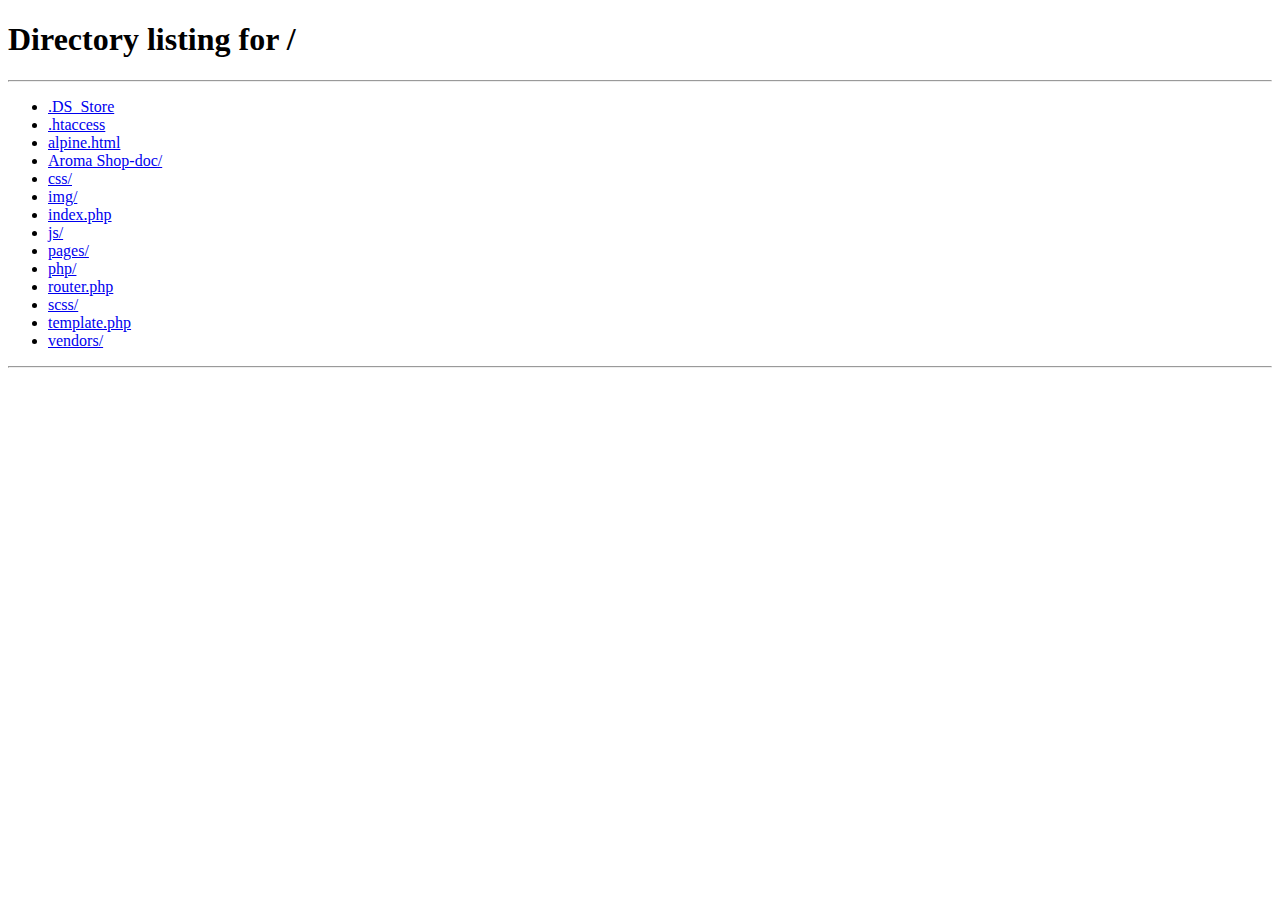
<file: pages/users/index.html>
<!DOCTYPE html>
<html lang="ru">
  <head>
    <meta charset="utf-8" />
    <meta
      name="viewport"
      content="width=device-width, initial-scale=1, shrink-to-fit=no"
    />

    <link
      rel="stylesheet"
      href="https://cdn.jsdelivr.net/npm/bootstrap@4.6.1/dist/css/bootstrap.min.css"
      integrity="sha384-zCbKRCUGaJDkqS1kPbPd7TveP5iyJE0EjAuZQTgFLD2ylzuqKfdKlfG/eSrtxUkn"
      crossorigin="anonymous"
    />
    <title>Личный кабинет</title>
  </head>
  <body>
    <div class="container mt-5">
      <div class="row">
        <div class="col-3">
          <div
            class="nav flex-column nav-pills"
            id="v-pills-tab"
            role="tablist"
            aria-orientation="vertical"
          >
            <a
              class="nav-link"
              id="profileTab"
              data-toggle="pill"
              href="#v-pills-profile"
              role="tab"
              aria-controls="v-pills-profile"
              aria-selected="false"
              >Профиль</a
            >
            <a
              class="nav-link"
              id="messagesTab"
              data-toggle="pill"
              href="#v-pills-messages"
              role="tab"
              aria-controls="v-pills-messages"
              aria-selected="false"
              >Сообщения</a
            >
            <a
              class="nav-link"
              id="settingsTab"
              data-toggle="pill"
              href="#v-pills-settings"
              role="tab"
              aria-controls="v-pills-settings"
              aria-selected="false"
              >Настройки</a
            >
          </div>
        </div>
        <div class="col-9">
          <div class="tab-content" id="v-pills-tabContent">
            <div
              class="tab-pane fade"
              id="v-pills-profile"
              role="tabpanel"
              aria-labelledby="v-pills-profile-tab"
            >
              <div class="row">
                <div class="col-md-3">
                  <img
                    src="https://www.seekpng.com/png/full/356-3562377_personal-user.png"
                    alt=""
                    width="100%"
                  />
                </div>
                <div class="col-md-9">
                  <h1>Иван Иванов</h1>
                  <h2>Рассказываю о себе</h2>
                  <p>Email: ivan@ya.ru</p>
                  <p>Id: 1</p>
                  <p>
                    Lorem ipsum dolor sit amet consectetur, adipisicing elit.
                    Pariatur, nam. Quo iure explicabo voluptatibus maxime
                    expedita iste soluta sapiente illum facere, a, placeat harum
                    aspernatur voluptates reprehenderit? Ipsum, suscipit omnis?
                  </p>
                </div>
              </div>
            </div>
            <div
              class="tab-pane fade"
              id="v-pills-messages"
              role="tabpanel"
              aria-labelledby="v-pills-messages-tab"
            >
              <div class="row">
                <div class="col-md-5">
                  <div class="row border">
                    <div class="col-3">
                      <img src="/img/gallery/r2.jpg" alt="" width="100%" />
                    </div>
                    <div class="col-9">
                      <h4>Анатолий Сидоров</h4>
                      <p>Классный анекдот! Спасиб!</p>
                    </div>
                  </div>
                  <div class="row border mt-1">
                    <div class="col-3">
                      <img src="/img/gallery/r3.jpg" alt="" width="100%" />
                    </div>
                    <div class="col-9">
                      <h4>Ирина Семенова</h4>
                      <p>Значит завтра в ресторане!</p>
                    </div>
                  </div>
                  <div class="row border mt-1">
                    <div class="col-3">
                      <img src="/img/gallery/r7.jpg" alt="" width="100%" />
                    </div>
                    <div class="col-9">
                      <h4>Юрий Кац</h4>
                      <p>Отлично, завтра на рыбалку. Удочки брать?</p>
                    </div>
                  </div>
                </div>
                <div class="col-md-6 offset-md-1">
                  <div class="row">
                    <div class="row">
                      <div class="col-3">
                        <img src="/img/gallery/r7.jpg" alt="" width="100%" />
                      </div>
                      <div class="col-9">
                        <h4>Юрий Кац</h4>
                        <p>Отлично, завтра на рыбалку. Удочки брать?</p>
                      </div>
                    </div>
                    <div class="row">
                      <div class="col-3">
                        <img
                          src="https://www.seekpng.com/png/full/356-3562377_personal-user.png"
                          alt=""
                          width="100%"
                        />
                      </div>
                      <div class="col-9">
                        <h4>Я</h4>
                        <p>Не, зачем?</p>
                      </div>
                    </div>

                    <div class="row mt-3 p-0">
                      <div class="col-7">
                        <textarea rows="2" class="form-control"></textarea>
                      </div>
                      <div class="col-5">
                        <button class="btn btn-warning btn-block">
                          Отправить
                        </button>
                      </div>
                    </div>
                  </div>
                </div>
              </div>
            </div>
            <div
              class="tab-pane fade"
              id="v-pills-settings"
              role="tabpanel"
              aria-labelledby="v-pills-settings-tab"
            >
              <h2>Страница с настройками</h2>
            </div>
          </div>
        </div>
      </div>
    </div>

    <script
      src="https://cdn.jsdelivr.net/npm/jquery@3.5.1/dist/jquery.slim.min.js"
      integrity="sha384-DfXdz2htPH0lsSSs5nCTpuj/zy4C+OGpamoFVy38MVBnE+IbbVYUew+OrCXaRkfj"
      crossorigin="anonymous"
    ></script>
    <script
      src="https://cdn.jsdelivr.net/npm/bootstrap@4.6.1/dist/js/bootstrap.bundle.min.js"
      integrity="sha384-fQybjgWLrvvRgtW6bFlB7jaZrFsaBXjsOMm/tB9LTS58ONXgqbR9W8oWht/amnpF"
      crossorigin="anonymous"
    ></script>

    <script>
      let pathname = location.pathname.split("/")[2];
      let navLinks = document.querySelectorAll(".nav-link");

      addEventListener("popstate", (event) => {
        let path = location.pathname.split("/")[2];

        if (path == "profile") {
          $("#profileTab").tab("show");
        } else if (path == "messages") {
          $("#messagesTab").tab("show");
        } else if (path == "settings") {
          $("#settingsTab").tab("show");
        }
      });

      if (pathname == "profile") {
        $("#v-pills-profile").tab("show");
      } else if (pathname == "messages") {
        $("#v-pills-messages").tab("show");
      } else if (pathname == "settings") {
        $("#v-pills-settings").tab("show");
      } else {
        location.href = location.protocol + "//" + location.host;
      }
      document.getElementById(pathname + "Tab").classList.add("active");

      for (let i = 0; i < navLinks.length; i++) {
        navLinks[i].addEventListener("click", () => {
          let page = navLinks[i]
            .getAttribute("aria-controls")
            .split("v-pills-")[1];
          console.log(page);
          history.pushState("", "", page);
        });
      }
    </script>
  </body>
</html>
</file>
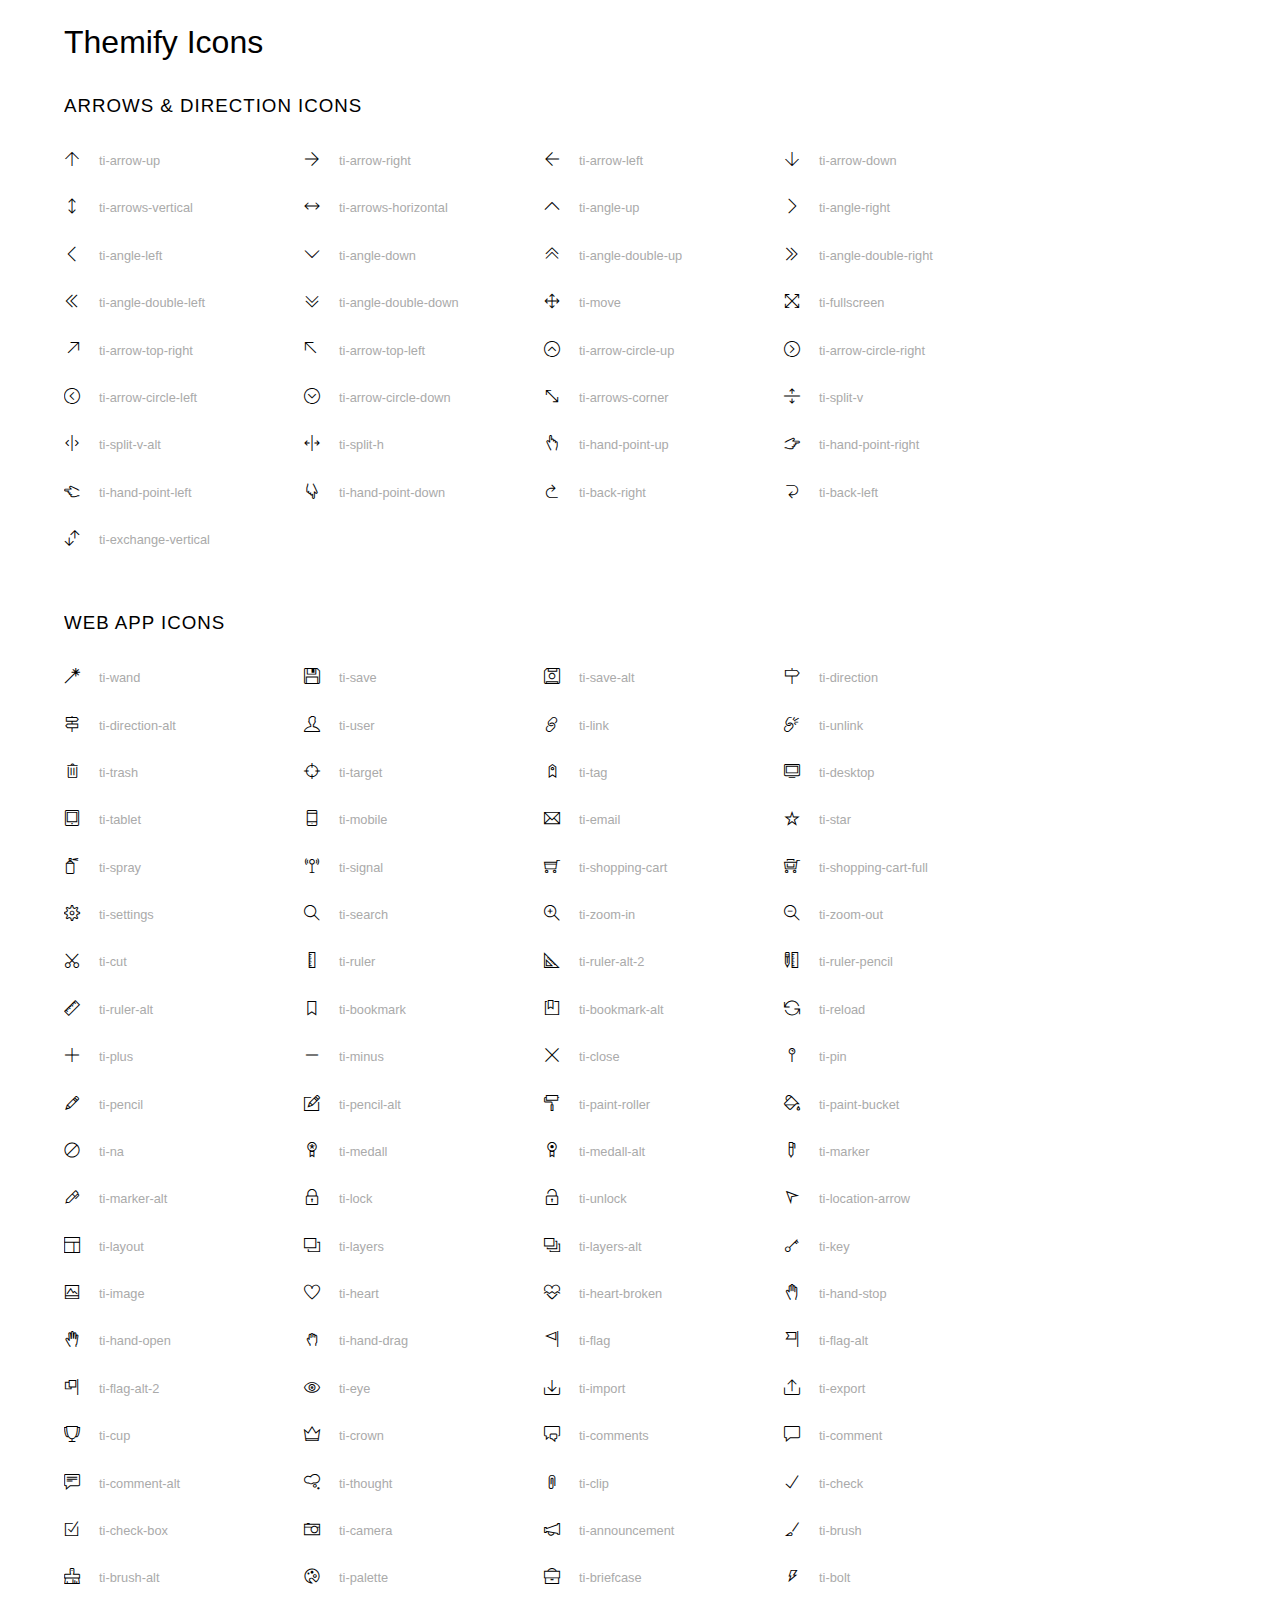
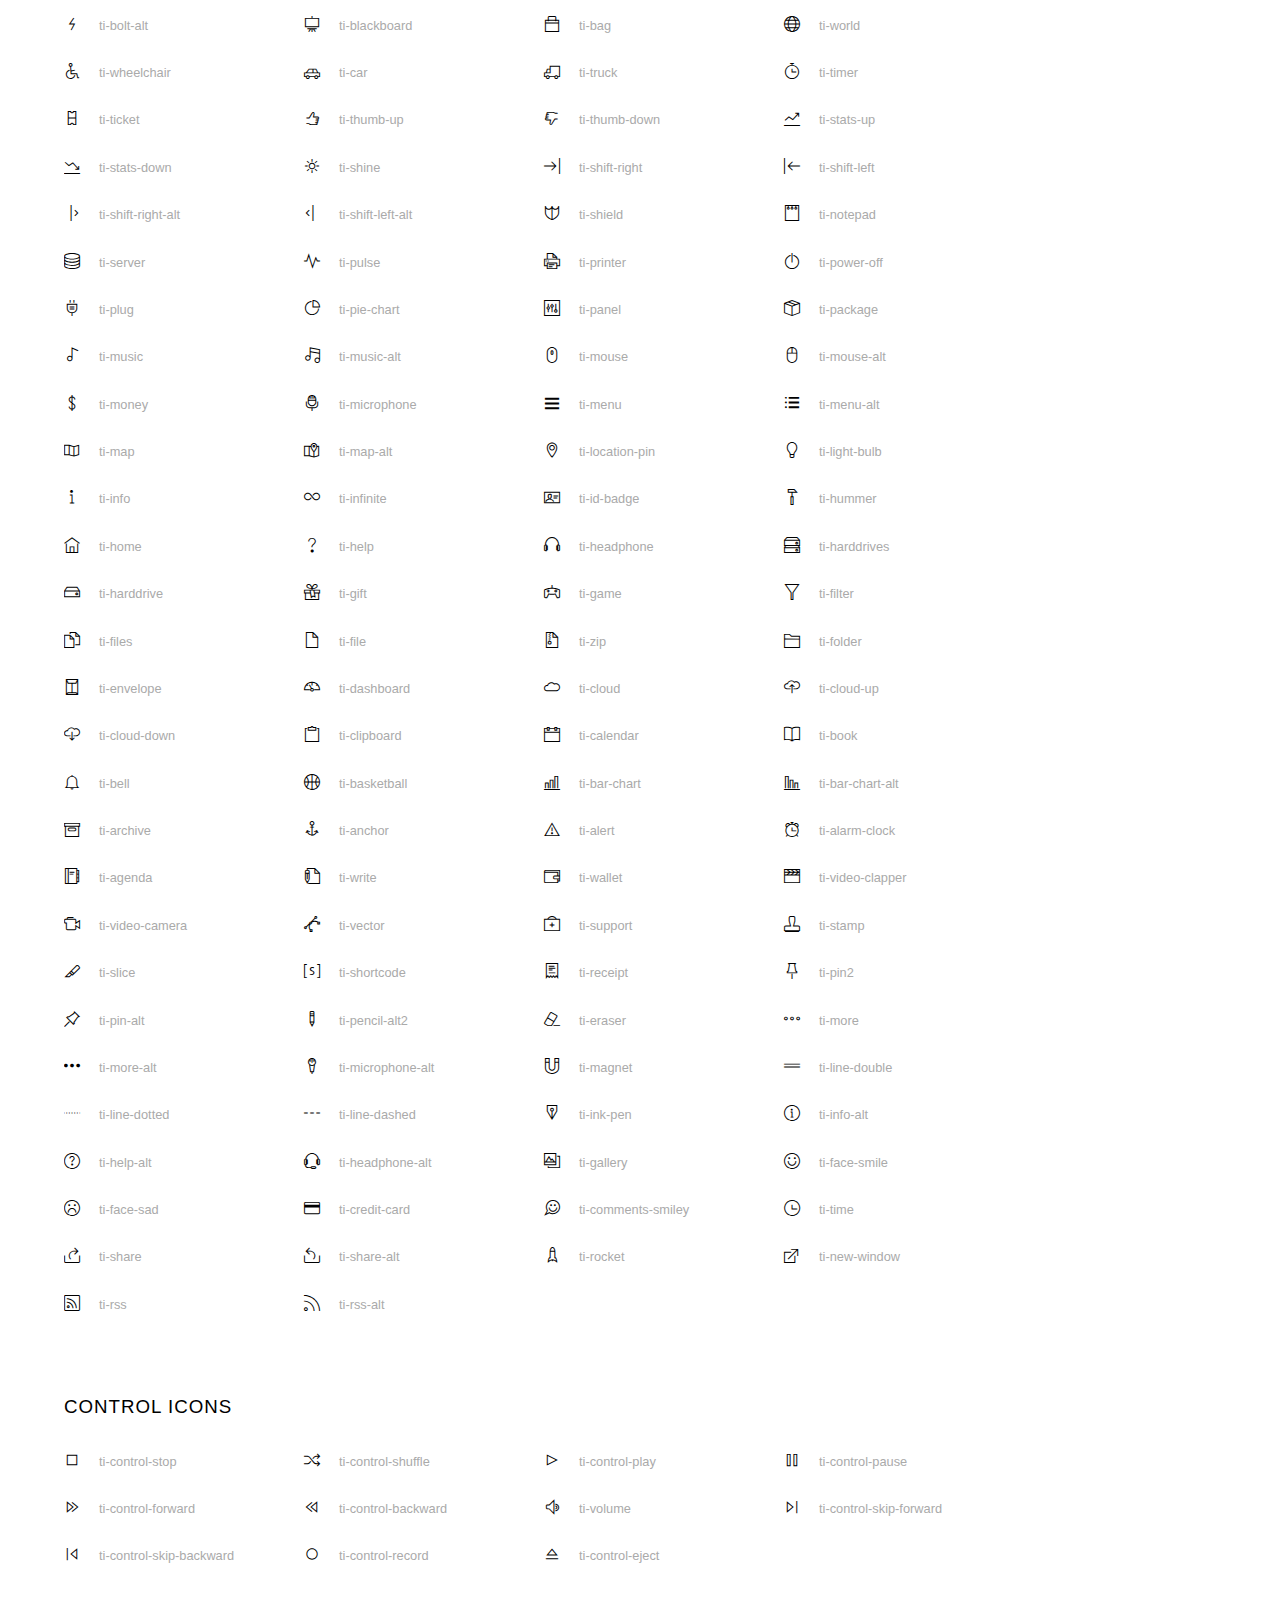
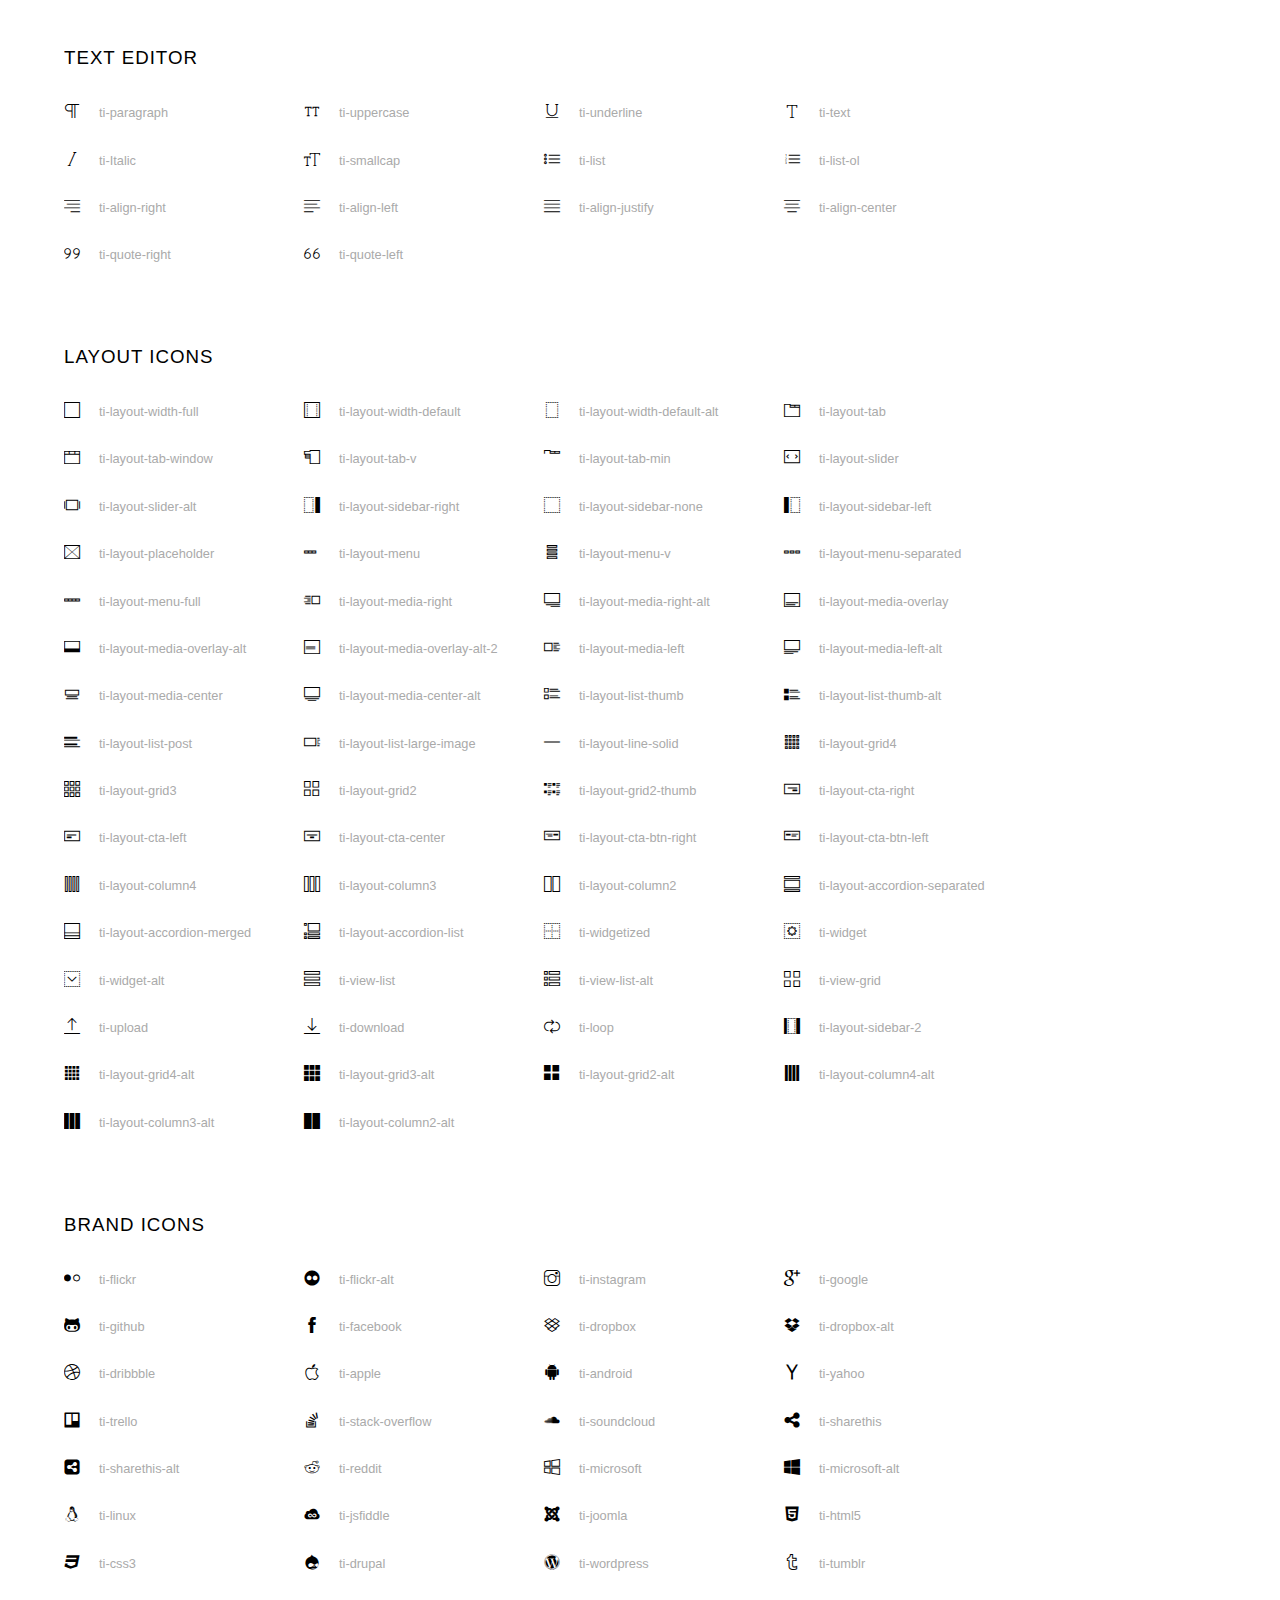
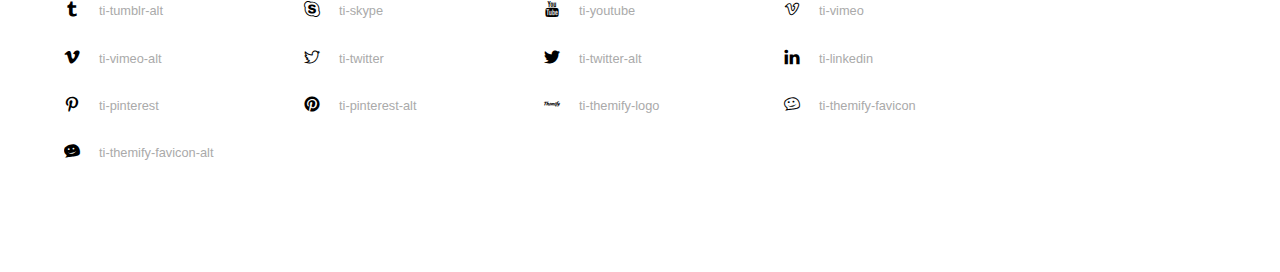
<file: vendors/themify-icons/index.html>
<!doctype html>
<html>
<head>
	<meta charset="utf-8">
	<title>Themify Icon Font</title>
	<meta name="viewport" content="width=device-width">
	<link rel="stylesheet" href="demo-files/demo.css">
	<link rel="stylesheet" href="themify-icons.css">
	<!--[if lt IE 8]><!-->
	<link rel="stylesheet" href="ie7/ie7.css">
	<!--<![endif]-->
</head>
<body>
	<h1>Themify Icons</h1>

	<div class="icon-section">

		<div class="icon-section">
			<h3>Arrows &amp; Direction Icons </h3>

			<div class="icon-container">
				<span class="ti-arrow-up"></span><span class="icon-name"> ti-arrow-up</span>
			</div>
			<div class="icon-container">
				<span class="ti-arrow-right"></span><span class="icon-name"> ti-arrow-right</span>
			</div>
			<div class="icon-container">
				<span class="ti-arrow-left"></span><span class="icon-name"> ti-arrow-left</span>
			</div>
			<div class="icon-container">
				<span class="ti-arrow-down"></span><span class="icon-name"> ti-arrow-down</span>
			</div>
			<div class="icon-container">
				<span class="ti-arrows-vertical"></span><span class="icon-name"> ti-arrows-vertical</span>
			</div>
			<div class="icon-container">
				<span class="ti-arrows-horizontal"></span><span class="icon-name"> ti-arrows-horizontal</span>
			</div>
			<div class="icon-container">
				<span class="ti-angle-up"></span><span class="icon-name"> ti-angle-up</span>
			</div>
			<div class="icon-container">
				<span class="ti-angle-right"></span><span class="icon-name"> ti-angle-right</span>
			</div>
			<div class="icon-container">
				<span class="ti-angle-left"></span><span class="icon-name"> ti-angle-left</span>
			</div>
			<div class="icon-container">
				<span class="ti-angle-down"></span><span class="icon-name"> ti-angle-down</span>
			</div>	
			<div class="icon-container">
				<span class="ti-angle-double-up"></span><span class="icon-name"> ti-angle-double-up</span>
			</div>
			<div class="icon-container">
				<span class="ti-angle-double-right"></span><span class="icon-name"> ti-angle-double-right</span>
			</div>
			<div class="icon-container">
				<span class="ti-angle-double-left"></span><span class="icon-name"> ti-angle-double-left</span>
			</div>
			<div class="icon-container">
				<span class="ti-angle-double-down"></span><span class="icon-name"> ti-angle-double-down</span>
			</div>					
			<div class="icon-container">
				<span class="ti-move"></span><span class="icon-name"> ti-move</span>
			</div>
			<div class="icon-container">
				<span class="ti-fullscreen"></span><span class="icon-name"> ti-fullscreen</span>
			</div>
			<div class="icon-container">
				<span class="ti-arrow-top-right"></span><span class="icon-name"> ti-arrow-top-right</span>
			</div>
			<div class="icon-container">
				<span class="ti-arrow-top-left"></span><span class="icon-name"> ti-arrow-top-left</span>
			</div>
			<div class="icon-container">
				<span class="ti-arrow-circle-up"></span><span class="icon-name"> ti-arrow-circle-up</span>
			</div>
			<div class="icon-container">
				<span class="ti-arrow-circle-right"></span><span class="icon-name"> ti-arrow-circle-right</span>
			</div>
			<div class="icon-container">
				<span class="ti-arrow-circle-left"></span><span class="icon-name"> ti-arrow-circle-left</span>
			</div>
			<div class="icon-container">
				<span class="ti-arrow-circle-down"></span><span class="icon-name"> ti-arrow-circle-down</span>
			</div>
			<div class="icon-container">
				<span class="ti-arrows-corner"></span><span class="icon-name"> ti-arrows-corner</span>
			</div>
			<div class="icon-container">
				<span class="ti-split-v"></span><span class="icon-name"> ti-split-v</span>
			</div>

			<div class="icon-container">
				<span class="ti-split-v-alt"></span><span class="icon-name"> ti-split-v-alt</span>
			</div>
			<div class="icon-container">
				<span class="ti-split-h"></span><span class="icon-name"> ti-split-h</span>
			</div>
			<div class="icon-container">
				<span class="ti-hand-point-up"></span><span class="icon-name"> ti-hand-point-up</span>
			</div>
			<div class="icon-container">
				<span class="ti-hand-point-right"></span><span class="icon-name"> ti-hand-point-right</span>
			</div>
			<div class="icon-container">
				<span class="ti-hand-point-left"></span><span class="icon-name"> ti-hand-point-left</span>
			</div>
			<div class="icon-container">
				<span class="ti-hand-point-down"></span><span class="icon-name"> ti-hand-point-down</span>
			</div>
			<div class="icon-container">
				<span class="ti-back-right"></span><span class="icon-name"> ti-back-right</span>
			</div>
			<div class="icon-container">
				<span class="ti-back-left"></span><span class="icon-name"> ti-back-left</span>
			</div>
			<div class="icon-container">
				<span class="ti-exchange-vertical"></span><span class="icon-name"> ti-exchange-vertical</span>
			</div>

		</div> <!-- Arrows Icons -->



		<h3>Web App Icons</h3>
		
		<div class="icon-section">

			<div class="icon-container">
				<span class="ti-wand"></span><span class="icon-name"> ti-wand</span>
			</div>
			<div class="icon-container">
				<span class="ti-save"></span><span class="icon-name"> ti-save</span>
			</div>
			<div class="icon-container">
				<span class="ti-save-alt"></span><span class="icon-name"> ti-save-alt</span>
			</div>

			<div class="icon-container">
				<span class="ti-direction"></span><span class="icon-name"> ti-direction</span>
			</div>
			<div class="icon-container">
				<span class="ti-direction-alt"></span><span class="icon-name"> ti-direction-alt</span>
			</div>
			<div class="icon-container">
				<span class="ti-user"></span><span class="icon-name"> ti-user</span>
			</div>
			<div class="icon-container">
				<span class="ti-link"></span><span class="icon-name"> ti-link</span>
			</div>
			<div class="icon-container">
				<span class="ti-unlink"></span><span class="icon-name"> ti-unlink</span>
			</div>
			<div class="icon-container">
				<span class="ti-trash"></span><span class="icon-name"> ti-trash</span>
			</div>
			<div class="icon-container">
				<span class="ti-target"></span><span class="icon-name"> ti-target</span>
			</div>
			<div class="icon-container">
				<span class="ti-tag"></span><span class="icon-name"> ti-tag</span>
			</div>
			<div class="icon-container">
				<span class="ti-desktop"></span><span class="icon-name"> ti-desktop</span>
			</div>
			<div class="icon-container">
				<span class="ti-tablet"></span><span class="icon-name"> ti-tablet</span>
			</div>
			<div class="icon-container">
				<span class="ti-mobile"></span><span class="icon-name"> ti-mobile</span>
			</div>
			<div class="icon-container">
				<span class="ti-email"></span><span class="icon-name"> ti-email</span>
			</div>	
			<div class="icon-container">
				<span class="ti-star"></span><span class="icon-name"> ti-star</span>
			</div>
			<div class="icon-container">
				<span class="ti-spray"></span><span class="icon-name"> ti-spray</span>
			</div>
			<div class="icon-container">
				<span class="ti-signal"></span><span class="icon-name"> ti-signal</span>
			</div>
			<div class="icon-container">
				<span class="ti-shopping-cart"></span><span class="icon-name"> ti-shopping-cart</span>
			</div>
			<div class="icon-container">
				<span class="ti-shopping-cart-full"></span><span class="icon-name"> ti-shopping-cart-full</span>
			</div>
			<div class="icon-container">
				<span class="ti-settings"></span><span class="icon-name"> ti-settings</span>
			</div>
			<div class="icon-container">
				<span class="ti-search"></span><span class="icon-name"> ti-search</span>
			</div>
			<div class="icon-container">
				<span class="ti-zoom-in"></span><span class="icon-name"> ti-zoom-in</span>
			</div>
			<div class="icon-container">
				<span class="ti-zoom-out"></span><span class="icon-name"> ti-zoom-out</span>
			</div>
			<div class="icon-container">
				<span class="ti-cut"></span><span class="icon-name"> ti-cut</span>
			</div>
			<div class="icon-container">
				<span class="ti-ruler"></span><span class="icon-name"> ti-ruler</span>
			</div>
			<div class="icon-container">
				<span class="ti-ruler-alt-2"></span><span class="icon-name"> ti-ruler-alt-2</span>
			</div>			
			<div class="icon-container">
				<span class="ti-ruler-pencil"></span><span class="icon-name"> ti-ruler-pencil</span>
			</div>
			<div class="icon-container">
				<span class="ti-ruler-alt"></span><span class="icon-name"> ti-ruler-alt</span>
			</div>
			<div class="icon-container">
				<span class="ti-bookmark"></span><span class="icon-name"> ti-bookmark</span>
			</div>
			<div class="icon-container">
				<span class="ti-bookmark-alt"></span><span class="icon-name"> ti-bookmark-alt</span>
			</div>
			<div class="icon-container">
				<span class="ti-reload"></span><span class="icon-name"> ti-reload</span>
			</div>
			<div class="icon-container">
				<span class="ti-plus"></span><span class="icon-name"> ti-plus</span>
			</div>
			<div class="icon-container">
				<span class="ti-minus"></span><span class="icon-name"> ti-minus</span>
			</div>
			<div class="icon-container">
				<span class="ti-close"></span><span class="icon-name"> ti-close</span>
			</div>			
			<div class="icon-container">
				<span class="ti-pin"></span><span class="icon-name"> ti-pin</span>
			</div>
			<div class="icon-container">
				<span class="ti-pencil"></span><span class="icon-name"> ti-pencil</span>
			</div>
					
		  	<div class="icon-container">
				<span class="ti-pencil-alt"></span><span class="icon-name"> ti-pencil-alt</span>
			</div>
			<div class="icon-container">
				<span class="ti-paint-roller"></span><span class="icon-name"> ti-paint-roller</span>
			</div>
			<div class="icon-container">
				<span class="ti-paint-bucket"></span><span class="icon-name"> ti-paint-bucket</span>
			</div>
			<div class="icon-container">
				<span class="ti-na"></span><span class="icon-name"> ti-na</span>
			</div>
			<div class="icon-container">
				<span class="ti-medall"></span><span class="icon-name"> ti-medall</span>
			</div>
			<div class="icon-container">
				<span class="ti-medall-alt"></span><span class="icon-name"> ti-medall-alt</span>
			</div>
			<div class="icon-container">
				<span class="ti-marker"></span><span class="icon-name"> ti-marker</span>
			</div>
			<div class="icon-container">
				<span class="ti-marker-alt"></span><span class="icon-name"> ti-marker-alt</span>
			</div>

			<div class="icon-container">
				<span class="ti-lock"></span><span class="icon-name"> ti-lock</span>
			</div>
			<div class="icon-container">
				<span class="ti-unlock"></span><span class="icon-name"> ti-unlock</span>
			</div>
			<div class="icon-container">
				<span class="ti-location-arrow"></span><span class="icon-name"> ti-location-arrow</span>
			</div>
			<div class="icon-container">
				<span class="ti-layout"></span><span class="icon-name"> ti-layout</span>
			</div>
			<div class="icon-container">
				<span class="ti-layers"></span><span class="icon-name"> ti-layers</span>
			</div>
			<div class="icon-container">
				<span class="ti-layers-alt"></span><span class="icon-name"> ti-layers-alt</span>
			</div>
			<div class="icon-container">
				<span class="ti-key"></span><span class="icon-name"> ti-key</span>
			</div>
			<div class="icon-container">
				<span class="ti-image"></span><span class="icon-name"> ti-image</span>
			</div>
			<div class="icon-container">
				<span class="ti-heart"></span><span class="icon-name"> ti-heart</span>
			</div>
			<div class="icon-container">
				<span class="ti-heart-broken"></span><span class="icon-name"> ti-heart-broken</span>
			</div>
			<div class="icon-container">
				<span class="ti-hand-stop"></span><span class="icon-name"> ti-hand-stop</span>
			</div>
			<div class="icon-container">
				<span class="ti-hand-open"></span><span class="icon-name"> ti-hand-open</span>
			</div>
			<div class="icon-container">
				<span class="ti-hand-drag"></span><span class="icon-name"> ti-hand-drag</span>
			</div>
			<div class="icon-container">
				<span class="ti-flag"></span><span class="icon-name"> ti-flag</span>
			</div>
			<div class="icon-container">
				<span class="ti-flag-alt"></span><span class="icon-name"> ti-flag-alt</span>
			</div>
			<div class="icon-container">
				<span class="ti-flag-alt-2"></span><span class="icon-name"> ti-flag-alt-2</span>
			</div>
			<div class="icon-container">
				<span class="ti-eye"></span><span class="icon-name"> ti-eye</span>
			</div>
			<div class="icon-container">
				<span class="ti-import"></span><span class="icon-name"> ti-import</span>
			</div>			
			<div class="icon-container">
				<span class="ti-export"></span><span class="icon-name"> ti-export</span>
			</div>
			<div class="icon-container">
				<span class="ti-cup"></span><span class="icon-name"> ti-cup</span>
			</div>
			<div class="icon-container">
				<span class="ti-crown"></span><span class="icon-name"> ti-crown</span>
			</div>
			<div class="icon-container">
				<span class="ti-comments"></span><span class="icon-name"> ti-comments</span>
			</div>
			<div class="icon-container">
				<span class="ti-comment"></span><span class="icon-name"> ti-comment</span>
			</div>
			<div class="icon-container">
				<span class="ti-comment-alt"></span><span class="icon-name"> ti-comment-alt</span>
			</div>
			<div class="icon-container">
				<span class="ti-thought"></span><span class="icon-name"> ti-thought</span>
			</div>			
			<div class="icon-container">
				<span class="ti-clip"></span><span class="icon-name"> ti-clip</span>
			</div>

			<div class="icon-container">
				<span class="ti-check"></span><span class="icon-name"> ti-check</span>
			</div>
			<div class="icon-container">
				<span class="ti-check-box"></span><span class="icon-name"> ti-check-box</span>
			</div>
			<div class="icon-container">
				<span class="ti-camera"></span><span class="icon-name"> ti-camera</span>
			</div>
			<div class="icon-container">
				<span class="ti-announcement"></span><span class="icon-name"> ti-announcement</span>
			</div>
			<div class="icon-container">
				<span class="ti-brush"></span><span class="icon-name"> ti-brush</span>
			</div>
			<div class="icon-container">
				<span class="ti-brush-alt"></span><span class="icon-name"> ti-brush-alt</span>
			</div>
			<div class="icon-container">
				<span class="ti-palette"></span><span class="icon-name"> ti-palette</span>
			</div>			
			<div class="icon-container">
				<span class="ti-briefcase"></span><span class="icon-name"> ti-briefcase</span>
			</div>
			<div class="icon-container">
				<span class="ti-bolt"></span><span class="icon-name"> ti-bolt</span>
			</div>
			<div class="icon-container">
				<span class="ti-bolt-alt"></span><span class="icon-name"> ti-bolt-alt</span>
			</div>
			<div class="icon-container">
				<span class="ti-blackboard"></span><span class="icon-name"> ti-blackboard</span>
			</div>
			<div class="icon-container">
				<span class="ti-bag"></span><span class="icon-name"> ti-bag</span>
			</div>
			<div class="icon-container">
				<span class="ti-world"></span><span class="icon-name"> ti-world</span>
			</div>
			<div class="icon-container">
				<span class="ti-wheelchair"></span><span class="icon-name"> ti-wheelchair</span>
			</div>
			<div class="icon-container">
				<span class="ti-car"></span><span class="icon-name"> ti-car</span>
			</div>
			<div class="icon-container">
				<span class="ti-truck"></span><span class="icon-name"> ti-truck</span>
			</div>
			<div class="icon-container">
				<span class="ti-timer"></span><span class="icon-name"> ti-timer</span>
			</div>
			<div class="icon-container">
				<span class="ti-ticket"></span><span class="icon-name"> ti-ticket</span>
			</div>
			<div class="icon-container">
				<span class="ti-thumb-up"></span><span class="icon-name"> ti-thumb-up</span>
			</div>
			<div class="icon-container">
				<span class="ti-thumb-down"></span><span class="icon-name"> ti-thumb-down</span>
			</div>

			<div class="icon-container">
				<span class="ti-stats-up"></span><span class="icon-name"> ti-stats-up</span>
			</div>
			<div class="icon-container">
				<span class="ti-stats-down"></span><span class="icon-name"> ti-stats-down</span>
			</div>
			<div class="icon-container">
				<span class="ti-shine"></span><span class="icon-name"> ti-shine</span>
			</div>
			<div class="icon-container">
				<span class="ti-shift-right"></span><span class="icon-name"> ti-shift-right</span>
			</div>
			<div class="icon-container">
				<span class="ti-shift-left"></span><span class="icon-name"> ti-shift-left</span>
			</div>

			<div class="icon-container">
				<span class="ti-shift-right-alt"></span><span class="icon-name"> ti-shift-right-alt</span>
			</div>
			<div class="icon-container">
				<span class="ti-shift-left-alt"></span><span class="icon-name"> ti-shift-left-alt</span>
			</div>
			<div class="icon-container">
				<span class="ti-shield"></span><span class="icon-name"> ti-shield</span>
			</div>
			<div class="icon-container">
				<span class="ti-notepad"></span><span class="icon-name"> ti-notepad</span>
			</div>
			<div class="icon-container">
				<span class="ti-server"></span><span class="icon-name"> ti-server</span>
			</div>

			<div class="icon-container">
				<span class="ti-pulse"></span><span class="icon-name"> ti-pulse</span>
			</div>
			<div class="icon-container">
				<span class="ti-printer"></span><span class="icon-name"> ti-printer</span>
			</div>
			<div class="icon-container">
				<span class="ti-power-off"></span><span class="icon-name"> ti-power-off</span>
			</div>
			<div class="icon-container">
				<span class="ti-plug"></span><span class="icon-name"> ti-plug</span>
			</div>
			<div class="icon-container">
				<span class="ti-pie-chart"></span><span class="icon-name"> ti-pie-chart</span>
			</div>

			<div class="icon-container">
				<span class="ti-panel"></span><span class="icon-name"> ti-panel</span>
			</div>
			<div class="icon-container">
				<span class="ti-package"></span><span class="icon-name"> ti-package</span>
			</div>
			<div class="icon-container">
				<span class="ti-music"></span><span class="icon-name"> ti-music</span>
			</div>
			<div class="icon-container">
				<span class="ti-music-alt"></span><span class="icon-name"> ti-music-alt</span>
			</div>
			<div class="icon-container">
				<span class="ti-mouse"></span><span class="icon-name"> ti-mouse</span>
			</div>
			<div class="icon-container">
				<span class="ti-mouse-alt"></span><span class="icon-name"> ti-mouse-alt</span>
			</div>
			<div class="icon-container">
				<span class="ti-money"></span><span class="icon-name"> ti-money</span>
			</div>
			<div class="icon-container">
				<span class="ti-microphone"></span><span class="icon-name"> ti-microphone</span>
			</div>
			<div class="icon-container">
				<span class="ti-menu"></span><span class="icon-name"> ti-menu</span>
			</div>
			<div class="icon-container">
				<span class="ti-menu-alt"></span><span class="icon-name"> ti-menu-alt</span>
			</div>
			<div class="icon-container">
				<span class="ti-map"></span><span class="icon-name"> ti-map</span>
			</div>
			<div class="icon-container">
				<span class="ti-map-alt"></span><span class="icon-name"> ti-map-alt</span>
			</div>

			<div class="icon-container">
				<span class="ti-location-pin"></span><span class="icon-name"> ti-location-pin</span>
			</div>

			<div class="icon-container">
				<span class="ti-light-bulb"></span><span class="icon-name"> ti-light-bulb</span>
			</div>
			<div class="icon-container">
				<span class="ti-info"></span><span class="icon-name"> ti-info</span>
			</div>
			<div class="icon-container">
				<span class="ti-infinite"></span><span class="icon-name"> ti-infinite</span>
			</div>
			<div class="icon-container">
				<span class="ti-id-badge"></span><span class="icon-name"> ti-id-badge</span>
			</div>
			<div class="icon-container">
				<span class="ti-hummer"></span><span class="icon-name"> ti-hummer</span>
			</div>
			<div class="icon-container">
				<span class="ti-home"></span><span class="icon-name"> ti-home</span>
			</div>
			<div class="icon-container">
				<span class="ti-help"></span><span class="icon-name"> ti-help</span>
			</div>
			<div class="icon-container">
				<span class="ti-headphone"></span><span class="icon-name"> ti-headphone</span>
			</div>
			<div class="icon-container">
				<span class="ti-harddrives"></span><span class="icon-name"> ti-harddrives</span>
			</div>
			<div class="icon-container">
				<span class="ti-harddrive"></span><span class="icon-name"> ti-harddrive</span>
			</div>
			<div class="icon-container">
				<span class="ti-gift"></span><span class="icon-name"> ti-gift</span>
			</div>
			<div class="icon-container">
				<span class="ti-game"></span><span class="icon-name"> ti-game</span>
			</div>
			<div class="icon-container">
				<span class="ti-filter"></span><span class="icon-name"> ti-filter</span>
			</div>
			<div class="icon-container">
				<span class="ti-files"></span><span class="icon-name"> ti-files</span>
			</div>
			<div class="icon-container">
				<span class="ti-file"></span><span class="icon-name"> ti-file</span>
			</div>
			<div class="icon-container">
				<span class="ti-zip"></span><span class="icon-name"> ti-zip</span>
			</div>
			<div class="icon-container">
				<span class="ti-folder"></span><span class="icon-name"> ti-folder</span>
			</div>			
			<div class="icon-container">
				<span class="ti-envelope"></span><span class="icon-name"> ti-envelope</span>
			</div>


			<div class="icon-container">
				<span class="ti-dashboard"></span><span class="icon-name"> ti-dashboard</span>
			</div>
			<div class="icon-container">
				<span class="ti-cloud"></span><span class="icon-name"> ti-cloud</span>
			</div>
			<div class="icon-container">
				<span class="ti-cloud-up"></span><span class="icon-name"> ti-cloud-up</span>
			</div>
			<div class="icon-container">
				<span class="ti-cloud-down"></span><span class="icon-name"> ti-cloud-down</span>
			</div>
			<div class="icon-container">
				<span class="ti-clipboard"></span><span class="icon-name"> ti-clipboard</span>
			</div>
			<div class="icon-container">
				<span class="ti-calendar"></span><span class="icon-name"> ti-calendar</span>
			</div>
			<div class="icon-container">
				<span class="ti-book"></span><span class="icon-name"> ti-book</span>
			</div>
			<div class="icon-container">
				<span class="ti-bell"></span><span class="icon-name"> ti-bell</span>
			</div>
			<div class="icon-container">
				<span class="ti-basketball"></span><span class="icon-name"> ti-basketball</span>
			</div>
			<div class="icon-container">
				<span class="ti-bar-chart"></span><span class="icon-name"> ti-bar-chart</span>
			</div>
			<div class="icon-container">
				<span class="ti-bar-chart-alt"></span><span class="icon-name"> ti-bar-chart-alt</span>
			</div>


			<div class="icon-container">
				<span class="ti-archive"></span><span class="icon-name"> ti-archive</span>
			</div>
			<div class="icon-container">
				<span class="ti-anchor"></span><span class="icon-name"> ti-anchor</span>
			</div>

			<div class="icon-container">
				<span class="ti-alert"></span><span class="icon-name"> ti-alert</span>
			</div>
			<div class="icon-container">
				<span class="ti-alarm-clock"></span><span class="icon-name"> ti-alarm-clock</span>
			</div>
			<div class="icon-container">
				<span class="ti-agenda"></span><span class="icon-name"> ti-agenda</span>
			</div>
			<div class="icon-container">
				<span class="ti-write"></span><span class="icon-name"> ti-write</span>
			</div>

			<div class="icon-container">
				<span class="ti-wallet"></span><span class="icon-name"> ti-wallet</span>
			</div>
			<div class="icon-container">
				<span class="ti-video-clapper"></span><span class="icon-name"> ti-video-clapper</span>
			</div>
			<div class="icon-container">
				<span class="ti-video-camera"></span><span class="icon-name"> ti-video-camera</span>
			</div>
			<div class="icon-container">
				<span class="ti-vector"></span><span class="icon-name"> ti-vector</span>
			</div>

			<div class="icon-container">
				<span class="ti-support"></span><span class="icon-name"> ti-support</span>
			</div>
			<div class="icon-container">
				<span class="ti-stamp"></span><span class="icon-name"> ti-stamp</span>
			</div>
			<div class="icon-container">
				<span class="ti-slice"></span><span class="icon-name"> ti-slice</span>
			</div>
			<div class="icon-container">
				<span class="ti-shortcode"></span><span class="icon-name"> ti-shortcode</span>
			</div>
			<div class="icon-container">
				<span class="ti-receipt"></span><span class="icon-name"> ti-receipt</span>
			</div>
			<div class="icon-container">
				<span class="ti-pin2"></span><span class="icon-name"> ti-pin2</span>
			</div>
			<div class="icon-container">
				<span class="ti-pin-alt"></span><span class="icon-name"> ti-pin-alt</span>
			</div>
			<div class="icon-container">
				<span class="ti-pencil-alt2"></span><span class="icon-name"> ti-pencil-alt2</span>
			</div>
			<div class="icon-container">
				<span class="ti-eraser"></span><span class="icon-name"> ti-eraser</span>
			</div>			
			<div class="icon-container">
				<span class="ti-more"></span><span class="icon-name"> ti-more</span>
			</div>
			<div class="icon-container">
				<span class="ti-more-alt"></span><span class="icon-name"> ti-more-alt</span>
			</div>
			<div class="icon-container">
				<span class="ti-microphone-alt"></span><span class="icon-name"> ti-microphone-alt</span>
			</div>
			<div class="icon-container">
				<span class="ti-magnet"></span><span class="icon-name"> ti-magnet</span>
			</div>
			<div class="icon-container">
				<span class="ti-line-double"></span><span class="icon-name"> ti-line-double</span>
			</div>
			<div class="icon-container">
				<span class="ti-line-dotted"></span><span class="icon-name"> ti-line-dotted</span>
			</div>
			<div class="icon-container">
				<span class="ti-line-dashed"></span><span class="icon-name"> ti-line-dashed</span>
			</div>

			<div class="icon-container">
				<span class="ti-ink-pen"></span><span class="icon-name"> ti-ink-pen</span>
			</div>
			<div class="icon-container">
				<span class="ti-info-alt"></span><span class="icon-name"> ti-info-alt</span>
			</div>
			<div class="icon-container">
				<span class="ti-help-alt"></span><span class="icon-name"> ti-help-alt</span>
			</div>
			<div class="icon-container">
				<span class="ti-headphone-alt"></span><span class="icon-name"> ti-headphone-alt</span>
			</div>

			<div class="icon-container">
				<span class="ti-gallery"></span><span class="icon-name"> ti-gallery</span>
			</div>
			<div class="icon-container">
				<span class="ti-face-smile"></span><span class="icon-name"> ti-face-smile</span>
			</div>
			<div class="icon-container">
				<span class="ti-face-sad"></span><span class="icon-name"> ti-face-sad</span>
			</div>
			<div class="icon-container">
				<span class="ti-credit-card"></span><span class="icon-name"> ti-credit-card</span>
			</div>
			<div class="icon-container">
				<span class="ti-comments-smiley"></span><span class="icon-name"> ti-comments-smiley</span>
			</div>
			<div class="icon-container">
				<span class="ti-time"></span><span class="icon-name"> ti-time</span>
			</div>
			<div class="icon-container">
				<span class="ti-share"></span><span class="icon-name"> ti-share</span>
			</div>
			<div class="icon-container">
				<span class="ti-share-alt"></span><span class="icon-name"> ti-share-alt</span>
			</div>
			<div class="icon-container">
				<span class="ti-rocket"></span><span class="icon-name"> ti-rocket</span>
			</div>

			<div class="icon-container">
				<span class="ti-new-window"></span><span class="icon-name"> ti-new-window</span>
			</div>

			<div class="icon-container">
				<span class="ti-rss"></span><span class="icon-name"> ti-rss</span>
			</div>

			<div class="icon-container">
				<span class="ti-rss-alt"></span><span class="icon-name"> ti-rss-alt</span>
			</div>
			
		</div><!-- Web App Icons -->


		<div class="icon-section">
			<h3>Control Icons</h3>
			<div class="icon-container">
				<span class="ti-control-stop"></span><span class="icon-name"> ti-control-stop</span>
			</div>
			<div class="icon-container">
				<span class="ti-control-shuffle"></span><span class="icon-name"> ti-control-shuffle</span>
			</div>
			<div class="icon-container">
				<span class="ti-control-play"></span><span class="icon-name"> ti-control-play</span>
			</div>
			<div class="icon-container">
				<span class="ti-control-pause"></span><span class="icon-name"> ti-control-pause</span>
			</div>
			<div class="icon-container">
				<span class="ti-control-forward"></span><span class="icon-name"> ti-control-forward</span>
			</div>
			<div class="icon-container">
				<span class="ti-control-backward"></span><span class="icon-name"> ti-control-backward</span>
			</div>	
			<div class="icon-container">
				<span class="ti-volume"></span><span class="icon-name"> ti-volume</span>
			</div>
			<div class="icon-container">
				<span class="ti-control-skip-forward"></span><span class="icon-name"> ti-control-skip-forward</span>
			</div>
			<div class="icon-container">
				<span class="ti-control-skip-backward"></span><span class="icon-name"> ti-control-skip-backward</span>
			</div>
			<div class="icon-container">
				<span class="ti-control-record"></span><span class="icon-name"> ti-control-record</span>
			</div>
			<div class="icon-container">
				<span class="ti-control-eject"></span><span class="icon-name"> ti-control-eject</span>
			</div>			
		</div> <!-- Control Icons -->


		<div class="icon-section">
			<h3>Text Editor</h3>

			<div class="icon-container">
				<span class="ti-paragraph"></span><span class="icon-name"> ti-paragraph</span>
			</div>
			<div class="icon-container">
				<span class="ti-uppercase"></span><span class="icon-name"> ti-uppercase</span>
			</div>

			<div class="icon-container">
				<span class="ti-underline"></span><span class="icon-name"> ti-underline</span>
			</div>
			<div class="icon-container">
				<span class="ti-text"></span><span class="icon-name"> ti-text</span>
			</div>
			<div class="icon-container">
				<span class="ti-Italic"></span><span class="icon-name"> ti-Italic</span>
			</div>
			<div class="icon-container">
				<span class="ti-smallcap"></span><span class="icon-name"> ti-smallcap</span>
			</div>
			<div class="icon-container">
				<span class="ti-list"></span><span class="icon-name"> ti-list</span>
			</div>
			<div class="icon-container">
				<span class="ti-list-ol"></span><span class="icon-name"> ti-list-ol</span>
			</div>
			<div class="icon-container">
				<span class="ti-align-right"></span><span class="icon-name"> ti-align-right</span>
			</div>
			<div class="icon-container">
				<span class="ti-align-left"></span><span class="icon-name"> ti-align-left</span>
			</div>
			<div class="icon-container">
				<span class="ti-align-justify"></span><span class="icon-name"> ti-align-justify</span>
			</div>
			<div class="icon-container">
				<span class="ti-align-center"></span><span class="icon-name"> ti-align-center</span>
			</div>
			<div class="icon-container">
				<span class="ti-quote-right"></span><span class="icon-name"> ti-quote-right</span>
			</div>
			<div class="icon-container">
				<span class="ti-quote-left"></span><span class="icon-name"> ti-quote-left</span>
			</div>

		</div> <!-- Text Editor -->



		<div class="icon-section">
			<h3>Layout Icons</h3>
			<div class="icon-container">
				<span class="ti-layout-width-full"></span><span class="icon-name"> ti-layout-width-full</span>
			</div>
			<div class="icon-container">
				<span class="ti-layout-width-default"></span><span class="icon-name"> ti-layout-width-default</span>
			</div>
			<div class="icon-container">
				<span class="ti-layout-width-default-alt"></span><span class="icon-name"> ti-layout-width-default-alt</span>
			</div>
			<div class="icon-container">
				<span class="ti-layout-tab"></span><span class="icon-name"> ti-layout-tab</span>
			</div>
			<div class="icon-container">
				<span class="ti-layout-tab-window"></span><span class="icon-name"> ti-layout-tab-window</span>
			</div>
			<div class="icon-container">
				<span class="ti-layout-tab-v"></span><span class="icon-name"> ti-layout-tab-v</span>
			</div>
			<div class="icon-container">
				<span class="ti-layout-tab-min"></span><span class="icon-name"> ti-layout-tab-min</span>
			</div>
			<div class="icon-container">
				<span class="ti-layout-slider"></span><span class="icon-name"> ti-layout-slider</span>
			</div>
			<div class="icon-container">
				<span class="ti-layout-slider-alt"></span><span class="icon-name"> ti-layout-slider-alt</span>
			</div>
			<div class="icon-container">
				<span class="ti-layout-sidebar-right"></span><span class="icon-name"> ti-layout-sidebar-right</span>
			</div>
			<div class="icon-container">
				<span class="ti-layout-sidebar-none"></span><span class="icon-name"> ti-layout-sidebar-none</span>
			</div>
			<div class="icon-container">
				<span class="ti-layout-sidebar-left"></span><span class="icon-name"> ti-layout-sidebar-left</span>
			</div>
			<div class="icon-container">
				<span class="ti-layout-placeholder"></span><span class="icon-name"> ti-layout-placeholder</span>
			</div>
			<div class="icon-container">
				<span class="ti-layout-menu"></span><span class="icon-name"> ti-layout-menu</span>
			</div>
			<div class="icon-container">
				<span class="ti-layout-menu-v"></span><span class="icon-name"> ti-layout-menu-v</span>
			</div>
			<div class="icon-container">
				<span class="ti-layout-menu-separated"></span><span class="icon-name"> ti-layout-menu-separated</span>
			</div>
			<div class="icon-container">
				<span class="ti-layout-menu-full"></span><span class="icon-name"> ti-layout-menu-full</span>
			</div>
			<div class="icon-container">
				<span class="ti-layout-media-right"></span><span class="icon-name"> ti-layout-media-right</span>
			</div>
			<div class="icon-container">
				<span class="ti-layout-media-right-alt"></span><span class="icon-name"> ti-layout-media-right-alt</span>
			</div>
			<div class="icon-container">
				<span class="ti-layout-media-overlay"></span><span class="icon-name"> ti-layout-media-overlay</span>
			</div>
			<div class="icon-container">
				<span class="ti-layout-media-overlay-alt"></span><span class="icon-name"> ti-layout-media-overlay-alt</span>
			</div>
			<div class="icon-container">
				<span class="ti-layout-media-overlay-alt-2"></span><span class="icon-name"> ti-layout-media-overlay-alt-2</span>
			</div>
			<div class="icon-container">
				<span class="ti-layout-media-left"></span><span class="icon-name"> ti-layout-media-left</span>
			</div>
			<div class="icon-container">
				<span class="ti-layout-media-left-alt"></span><span class="icon-name"> ti-layout-media-left-alt</span>
			</div>
			<div class="icon-container">
				<span class="ti-layout-media-center"></span><span class="icon-name"> ti-layout-media-center</span>
			</div>
			<div class="icon-container">
				<span class="ti-layout-media-center-alt"></span><span class="icon-name"> ti-layout-media-center-alt</span>
			</div>
			<div class="icon-container">
				<span class="ti-layout-list-thumb"></span><span class="icon-name"> ti-layout-list-thumb</span>
			</div>
			<div class="icon-container">
				<span class="ti-layout-list-thumb-alt"></span><span class="icon-name"> ti-layout-list-thumb-alt</span>
			</div>
			<div class="icon-container">
				<span class="ti-layout-list-post"></span><span class="icon-name"> ti-layout-list-post</span>
			</div>
			<div class="icon-container">
				<span class="ti-layout-list-large-image"></span><span class="icon-name"> ti-layout-list-large-image</span>
			</div>
			<div class="icon-container">
				<span class="ti-layout-line-solid"></span><span class="icon-name"> ti-layout-line-solid</span>
			</div>
			<div class="icon-container">
				<span class="ti-layout-grid4"></span><span class="icon-name"> ti-layout-grid4</span>
			</div>
			<div class="icon-container">
				<span class="ti-layout-grid3"></span><span class="icon-name"> ti-layout-grid3</span>
			</div>
			<div class="icon-container">
				<span class="ti-layout-grid2"></span><span class="icon-name"> ti-layout-grid2</span>
			</div>
			<div class="icon-container">
				<span class="ti-layout-grid2-thumb"></span><span class="icon-name"> ti-layout-grid2-thumb</span>
			</div>
			<div class="icon-container">
				<span class="ti-layout-cta-right"></span><span class="icon-name"> ti-layout-cta-right</span>
			</div>
			<div class="icon-container">
				<span class="ti-layout-cta-left"></span><span class="icon-name"> ti-layout-cta-left</span>
			</div>
			<div class="icon-container">
				<span class="ti-layout-cta-center"></span><span class="icon-name"> ti-layout-cta-center</span>
			</div>
			<div class="icon-container">
				<span class="ti-layout-cta-btn-right"></span><span class="icon-name"> ti-layout-cta-btn-right</span>
			</div>
			<div class="icon-container">
				<span class="ti-layout-cta-btn-left"></span><span class="icon-name"> ti-layout-cta-btn-left</span>
			</div>
			<div class="icon-container">
				<span class="ti-layout-column4"></span><span class="icon-name"> ti-layout-column4</span>
			</div>
			<div class="icon-container">
				<span class="ti-layout-column3"></span><span class="icon-name"> ti-layout-column3</span>
			</div>
			<div class="icon-container">
				<span class="ti-layout-column2"></span><span class="icon-name"> ti-layout-column2</span>
			</div>
			<div class="icon-container">
				<span class="ti-layout-accordion-separated"></span><span class="icon-name"> ti-layout-accordion-separated</span>
			</div>
			<div class="icon-container">
				<span class="ti-layout-accordion-merged"></span><span class="icon-name"> ti-layout-accordion-merged</span>
			</div>
			<div class="icon-container">
				<span class="ti-layout-accordion-list"></span><span class="icon-name"> ti-layout-accordion-list</span>
			</div>
			<div class="icon-container">
				<span class="ti-widgetized"></span><span class="icon-name"> ti-widgetized</span>
			</div>
			<div class="icon-container">
				<span class="ti-widget"></span><span class="icon-name"> ti-widget</span>
			</div>
			<div class="icon-container">
				<span class="ti-widget-alt"></span><span class="icon-name"> ti-widget-alt</span>
			</div>
			<div class="icon-container">
				<span class="ti-view-list"></span><span class="icon-name"> ti-view-list</span>
			</div>
			<div class="icon-container">
				<span class="ti-view-list-alt"></span><span class="icon-name"> ti-view-list-alt</span>
			</div>
			<div class="icon-container">
				<span class="ti-view-grid"></span><span class="icon-name"> ti-view-grid</span>
			</div>
			<div class="icon-container">
				<span class="ti-upload"></span><span class="icon-name"> ti-upload</span>
			</div>
			<div class="icon-container">
				<span class="ti-download"></span><span class="icon-name"> ti-download</span>
			</div>	
			<div class="icon-container">
				<span class="ti-loop"></span><span class="icon-name"> ti-loop</span>
			</div>
			<div class="icon-container">
				<span class="ti-layout-sidebar-2"></span><span class="icon-name"> ti-layout-sidebar-2</span>
			</div>
			<div class="icon-container">
				<span class="ti-layout-grid4-alt"></span><span class="icon-name"> ti-layout-grid4-alt</span>
			</div>
			<div class="icon-container">
				<span class="ti-layout-grid3-alt"></span><span class="icon-name"> ti-layout-grid3-alt</span>
			</div>
			<div class="icon-container">
				<span class="ti-layout-grid2-alt"></span><span class="icon-name"> ti-layout-grid2-alt</span>
			</div>
			<div class="icon-container">
				<span class="ti-layout-column4-alt"></span><span class="icon-name"> ti-layout-column4-alt</span>
			</div>
			<div class="icon-container">
				<span class="ti-layout-column3-alt"></span><span class="icon-name"> ti-layout-column3-alt</span>
			</div>
			<div class="icon-container">
				<span class="ti-layout-column2-alt"></span><span class="icon-name"> ti-layout-column2-alt</span>
			</div>		


		</div> <!-- Layout Icons -->


		<div class="icon-section">
			<h3>Brand Icons</h3>

			<div class="icon-container">
				<span class="ti-flickr"></span><span class="icon-name"> ti-flickr</span>
			</div>
			<div class="icon-container">
				<span class="ti-flickr-alt"></span><span class="icon-name"> ti-flickr-alt</span>
			</div>			
			<div class="icon-container">
				<span class="ti-instagram"></span><span class="icon-name"> ti-instagram</span>
			</div>
			<div class="icon-container">
				<span class="ti-google"></span><span class="icon-name"> ti-google</span>
			</div>
			<div class="icon-container">
				<span class="ti-github"></span><span class="icon-name"> ti-github</span>
			</div>

			<div class="icon-container">
				<span class="ti-facebook"></span><span class="icon-name"> ti-facebook</span>
			</div>
			<div class="icon-container">
				<span class="ti-dropbox"></span><span class="icon-name"> ti-dropbox</span>
			</div>
			<div class="icon-container">
				<span class="ti-dropbox-alt"></span><span class="icon-name"> ti-dropbox-alt</span>
			</div>
			<div class="icon-container">
				<span class="ti-dribbble"></span><span class="icon-name"> ti-dribbble</span>
			</div>
			<div class="icon-container">
				<span class="ti-apple"></span><span class="icon-name"> ti-apple</span>
			</div>
			<div class="icon-container">
				<span class="ti-android"></span><span class="icon-name"> ti-android</span>
			</div>
			<div class="icon-container">
				<span class="ti-yahoo"></span><span class="icon-name"> ti-yahoo</span>
			</div>
			<div class="icon-container">
				<span class="ti-trello"></span><span class="icon-name"> ti-trello</span>
			</div>
			<div class="icon-container">
				<span class="ti-stack-overflow"></span><span class="icon-name"> ti-stack-overflow</span>
			</div>
			<div class="icon-container">
				<span class="ti-soundcloud"></span><span class="icon-name"> ti-soundcloud</span>
			</div>
			<div class="icon-container">
				<span class="ti-sharethis"></span><span class="icon-name"> ti-sharethis</span>
			</div>
			<div class="icon-container">
				<span class="ti-sharethis-alt"></span><span class="icon-name"> ti-sharethis-alt</span>
			</div>
			<div class="icon-container">
				<span class="ti-reddit"></span><span class="icon-name"> ti-reddit</span>
			</div>

			<div class="icon-container">
				<span class="ti-microsoft"></span><span class="icon-name"> ti-microsoft</span>
			</div>
			<div class="icon-container">
				<span class="ti-microsoft-alt"></span><span class="icon-name"> ti-microsoft-alt</span>
			</div>
			<div class="icon-container">
				<span class="ti-linux"></span><span class="icon-name"> ti-linux</span>
			</div>
			<div class="icon-container">
				<span class="ti-jsfiddle"></span><span class="icon-name"> ti-jsfiddle</span>
			</div>
			<div class="icon-container">
				<span class="ti-joomla"></span><span class="icon-name"> ti-joomla</span>
			</div>
			<div class="icon-container">
				<span class="ti-html5"></span><span class="icon-name"> ti-html5</span>
			</div>
			<div class="icon-container">
				<span class="ti-css3"></span><span class="icon-name"> ti-css3</span>
			</div>	
			<div class="icon-container">
				<span class="ti-drupal"></span><span class="icon-name"> ti-drupal</span>
			</div>
			<div class="icon-container">
				<span class="ti-wordpress"></span><span class="icon-name"> ti-wordpress</span>
			</div>		
			<div class="icon-container">
				<span class="ti-tumblr"></span><span class="icon-name"> ti-tumblr</span>
			</div>
			<div class="icon-container">
				<span class="ti-tumblr-alt"></span><span class="icon-name"> ti-tumblr-alt</span>
			</div>
			<div class="icon-container">
				<span class="ti-skype"></span><span class="icon-name"> ti-skype</span>
			</div>
			<div class="icon-container">
				<span class="ti-youtube"></span><span class="icon-name"> ti-youtube</span>
			</div>
			<div class="icon-container">
				<span class="ti-vimeo"></span><span class="icon-name"> ti-vimeo</span>
			</div>
			<div class="icon-container">
				<span class="ti-vimeo-alt"></span><span class="icon-name"> ti-vimeo-alt</span>
			</div>			
			<div class="icon-container">
				<span class="ti-twitter"></span><span class="icon-name"> ti-twitter</span>
			</div>
			<div class="icon-container">
				<span class="ti-twitter-alt"></span><span class="icon-name"> ti-twitter-alt</span>
			</div>
			<div class="icon-container">
				<span class="ti-linkedin"></span><span class="icon-name"> ti-linkedin</span>
			</div>
			<div class="icon-container">
				<span class="ti-pinterest"></span><span class="icon-name"> ti-pinterest</span>
			</div>

			<div class="icon-container">
				<span class="ti-pinterest-alt"></span><span class="icon-name"> ti-pinterest-alt</span>
			</div>
			<div class="icon-container">
				<span class="ti-themify-logo"></span><span class="icon-name"> ti-themify-logo</span>
			</div>
			<div class="icon-container">
				<span class="ti-themify-favicon"></span><span class="icon-name"> ti-themify-favicon</span>
			</div>
			<div class="icon-container">
				<span class="ti-themify-favicon-alt"></span><span class="icon-name"> ti-themify-favicon-alt</span>
			</div>

		</div> <!-- brand Icons -->

	</div>

</body>
</html>
</file>
<file: vendors/themify-icons/demo-files/demo.css>
body {
	font: normal 1em/1.5em Arial, Helvetica, sans-serif;
	max-width: 90%;
	margin: 30px auto 0;
}
h1, h3 {
	font-weight: normal;
}
h3 {
	font-size: 1.4;
	text-transform: uppercase;
	letter-spacing: 1px;
}

.icon-section {
	margin: 0 0 3em;
	clear: both;
	overflow: hidden;
}
.icon-container {
	width: 240px; 
	padding: .7em 0;
	float: left; 
	position: relative;
	text-align: left;
}
.icon-container [class^="ti-"], 
.icon-container [class*=" ti-"] {
	color: #000;
	position: absolute;
	margin-top: 3px;
	transition: .3s;
}
.icon-container:hover [class^="ti-"],
.icon-container:hover [class*=" ti-"] {
	font-size: 2.2em;
	margin-top: -5px;
}
.icon-container:hover .icon-name {
	color: #000;
}
.icon-name {
	color: #aaa;
	margin-left: 35px;
	font-size: .8em;
	transition: .3s;
}
.icon-container:hover .icon-name {
	margin-left: 45px;
}
</file>
<file: vendors/themify-icons/themify-icons.css>
@font-face {
	font-family: 'themify';
	src:url('fonts/themify.eot?-fvbane');
	src:url('fonts/themify.eot?#iefix-fvbane') format('embedded-opentype'),
		url('fonts/themify.woff?-fvbane') format('woff'),
		url('fonts/themify.ttf?-fvbane') format('truetype'),
		url('fonts/themify.svg?-fvbane#themify') format('svg');
	font-weight: normal;
	font-style: normal;
}

[class^="ti-"], [class*=" ti-"] {
	font-family: 'themify';
	speak: none;
	font-style: normal;
	font-weight: normal;
	font-variant: normal;
	text-transform: none;
	line-height: 1;

	/* Better Font Rendering =========== */
	-webkit-font-smoothing: antialiased;
	-moz-osx-font-smoothing: grayscale;
}

.ti-wand:before {
	content: "\e600";
}
.ti-volume:before {
	content: "\e601";
}
.ti-user:before {
	content: "\e602";
}
.ti-unlock:before {
	content: "\e603";
}
.ti-unlink:before {
	content: "\e604";
}
.ti-trash:before {
	content: "\e605";
}
.ti-thought:before {
	content: "\e606";
}
.ti-target:before {
	content: "\e607";
}
.ti-tag:before {
	content: "\e608";
}
.ti-tablet:before {
	content: "\e609";
}
.ti-star:before {
	content: "\e60a";
}
.ti-spray:before {
	content: "\e60b";
}
.ti-signal:before {
	content: "\e60c";
}
.ti-shopping-cart:before {
	content: "\e60d";
}
.ti-shopping-cart-full:before {
	content: "\e60e";
}
.ti-settings:before {
	content: "\e60f";
}
.ti-search:before {
	content: "\e610";
}
.ti-zoom-in:before {
	content: "\e611";
}
.ti-zoom-out:before {
	content: "\e612";
}
.ti-cut:before {
	content: "\e613";
}
.ti-ruler:before {
	content: "\e614";
}
.ti-ruler-pencil:before {
	content: "\e615";
}
.ti-ruler-alt:before {
	content: "\e616";
}
.ti-bookmark:before {
	content: "\e617";
}
.ti-bookmark-alt:before {
	content: "\e618";
}
.ti-reload:before {
	content: "\e619";
}
.ti-plus:before {
	content: "\e61a";
}
.ti-pin:before {
	content: "\e61b";
}
.ti-pencil:before {
	content: "\e61c";
}
.ti-pencil-alt:before {
	content: "\e61d";
}
.ti-paint-roller:before {
	content: "\e61e";
}
.ti-paint-bucket:before {
	content: "\e61f";
}
.ti-na:before {
	content: "\e620";
}
.ti-mobile:before {
	content: "\e621";
}
.ti-minus:before {
	content: "\e622";
}
.ti-medall:before {
	content: "\e623";
}
.ti-medall-alt:before {
	content: "\e624";
}
.ti-marker:before {
	content: "\e625";
}
.ti-marker-alt:before {
	content: "\e626";
}
.ti-arrow-up:before {
	content: "\e627";
}
.ti-arrow-right:before {
	content: "\e628";
}
.ti-arrow-left:before {
	content: "\e629";
}
.ti-arrow-down:before {
	content: "\e62a";
}
.ti-lock:before {
	content: "\e62b";
}
.ti-location-arrow:before {
	content: "\e62c";
}
.ti-link:before {
	content: "\e62d";
}
.ti-layout:before {
	content: "\e62e";
}
.ti-layers:before {
	content: "\e62f";
}
.ti-layers-alt:before {
	content: "\e630";
}
.ti-key:before {
	content: "\e631";
}
.ti-import:before {
	content: "\e632";
}
.ti-image:before {
	content: "\e633";
}
.ti-heart:before {
	content: "\e634";
}
.ti-heart-broken:before {
	content: "\e635";
}
.ti-hand-stop:before {
	content: "\e636";
}
.ti-hand-open:before {
	content: "\e637";
}
.ti-hand-drag:before {
	content: "\e638";
}
.ti-folder:before {
	content: "\e639";
}
.ti-flag:before {
	content: "\e63a";
}
.ti-flag-alt:before {
	content: "\e63b";
}
.ti-flag-alt-2:before {
	content: "\e63c";
}
.ti-eye:before {
	content: "\e63d";
}
.ti-export:before {
	content: "\e63e";
}
.ti-exchange-vertical:before {
	content: "\e63f";
}
.ti-desktop:before {
	content: "\e640";
}
.ti-cup:before {
	content: "\e641";
}
.ti-crown:before {
	content: "\e642";
}
.ti-comments:before {
	content: "\e643";
}
.ti-comment:before {
	content: "\e644";
}
.ti-comment-alt:before {
	content: "\e645";
}
.ti-close:before {
	content: "\e646";
}
.ti-clip:before {
	content: "\e647";
}
.ti-angle-up:before {
	content: "\e648";
}
.ti-angle-right:before {
	content: "\e649";
}
.ti-angle-left:before {
	content: "\e64a";
}
.ti-angle-down:before {
	content: "\e64b";
}
.ti-check:before {
	content: "\e64c";
}
.ti-check-box:before {
	content: "\e64d";
}
.ti-camera:before {
	content: "\e64e";
}
.ti-announcement:before {
	content: "\e64f";
}
.ti-brush:before {
	content: "\e650";
}
.ti-briefcase:before {
	content: "\e651";
}
.ti-bolt:before {
	content: "\e652";
}
.ti-bolt-alt:before {
	content: "\e653";
}
.ti-blackboard:before {
	content: "\e654";
}
.ti-bag:before {
	content: "\e655";
}
.ti-move:before {
	content: "\e656";
}
.ti-arrows-vertical:before {
	content: "\e657";
}
.ti-arrows-horizontal:before {
	content: "\e658";
}
.ti-fullscreen:before {
	content: "\e659";
}
.ti-arrow-top-right:before {
	content: "\e65a";
}
.ti-arrow-top-left:before {
	content: "\e65b";
}
.ti-arrow-circle-up:before {
	content: "\e65c";
}
.ti-arrow-circle-right:before {
	content: "\e65d";
}
.ti-arrow-circle-left:before {
	content: "\e65e";
}
.ti-arrow-circle-down:before {
	content: "\e65f";
}
.ti-angle-double-up:before {
	content: "\e660";
}
.ti-angle-double-right:before {
	content: "\e661";
}
.ti-angle-double-left:before {
	content: "\e662";
}
.ti-angle-double-down:before {
	content: "\e663";
}
.ti-zip:before {
	content: "\e664";
}
.ti-world:before {
	content: "\e665";
}
.ti-wheelchair:before {
	content: "\e666";
}
.ti-view-list:before {
	content: "\e667";
}
.ti-view-list-alt:before {
	content: "\e668";
}
.ti-view-grid:before {
	content: "\e669";
}
.ti-uppercase:before {
	content: "\e66a";
}
.ti-upload:before {
	content: "\e66b";
}
.ti-underline:before {
	content: "\e66c";
}
.ti-truck:before {
	content: "\e66d";
}
.ti-timer:before {
	content: "\e66e";
}
.ti-ticket:before {
	content: "\e66f";
}
.ti-thumb-up:before {
	content: "\e670";
}
.ti-thumb-down:before {
	content: "\e671";
}
.ti-text:before {
	content: "\e672";
}
.ti-stats-up:before {
	content: "\e673";
}
.ti-stats-down:before {
	content: "\e674";
}
.ti-split-v:before {
	content: "\e675";
}
.ti-split-h:before {
	content: "\e676";
}
.ti-smallcap:before {
	content: "\e677";
}
.ti-shine:before {
	content: "\e678";
}
.ti-shift-right:before {
	content: "\e679";
}
.ti-shift-left:before {
	content: "\e67a";
}
.ti-shield:before {
	content: "\e67b";
}
.ti-notepad:before {
	content: "\e67c";
}
.ti-server:before {
	content: "\e67d";
}
.ti-quote-right:before {
	content: "\e67e";
}
.ti-quote-left:before {
	content: "\e67f";
}
.ti-pulse:before {
	content: "\e680";
}
.ti-printer:before {
	content: "\e681";
}
.ti-power-off:before {
	content: "\e682";
}
.ti-plug:before {
	content: "\e683";
}
.ti-pie-chart:before {
	content: "\e684";
}
.ti-paragraph:before {
	content: "\e685";
}
.ti-panel:before {
	content: "\e686";
}
.ti-package:before {
	content: "\e687";
}
.ti-music:before {
	content: "\e688";
}
.ti-music-alt:before {
	content: "\e689";
}
.ti-mouse:before {
	content: "\e68a";
}
.ti-mouse-alt:before {
	content: "\e68b";
}
.ti-money:before {
	content: "\e68c";
}
.ti-microphone:before {
	content: "\e68d";
}
.ti-menu:before {
	content: "\e68e";
}
.ti-menu-alt:before {
	content: "\e68f";
}
.ti-map:before {
	content: "\e690";
}
.ti-map-alt:before {
	content: "\e691";
}
.ti-loop:before {
	content: "\e692";
}
.ti-location-pin:before {
	content: "\e693";
}
.ti-list:before {
	content: "\e694";
}
.ti-light-bulb:before {
	content: "\e695";
}
.ti-Italic:before {
	content: "\e696";
}
.ti-info:before {
	content: "\e697";
}
.ti-infinite:before {
	content: "\e698";
}
.ti-id-badge:before {
	content: "\e699";
}
.ti-hummer:before {
	content: "\e69a";
}
.ti-home:before {
	content: "\e69b";
}
.ti-help:before {
	content: "\e69c";
}
.ti-headphone:before {
	content: "\e69d";
}
.ti-harddrives:before {
	content: "\e69e";
}
.ti-harddrive:before {
	content: "\e69f";
}
.ti-gift:before {
	content: "\e6a0";
}
.ti-game:before {
	content: "\e6a1";
}
.ti-filter:before {
	content: "\e6a2";
}
.ti-files:before {
	content: "\e6a3";
}
.ti-file:before {
	content: "\e6a4";
}
.ti-eraser:before {
	content: "\e6a5";
}
.ti-envelope:before {
	content: "\e6a6";
}
.ti-download:before {
	content: "\e6a7";
}
.ti-direction:before {
	content: "\e6a8";
}
.ti-direction-alt:before {
	content: "\e6a9";
}
.ti-dashboard:before {
	content: "\e6aa";
}
.ti-control-stop:before {
	content: "\e6ab";
}
.ti-control-shuffle:before {
	content: "\e6ac";
}
.ti-control-play:before {
	content: "\e6ad";
}
.ti-control-pause:before {
	content: "\e6ae";
}
.ti-control-forward:before {
	content: "\e6af";
}
.ti-control-backward:before {
	content: "\e6b0";
}
.ti-cloud:before {
	content: "\e6b1";
}
.ti-cloud-up:before {
	content: "\e6b2";
}
.ti-cloud-down:before {
	content: "\e6b3";
}
.ti-clipboard:before {
	content: "\e6b4";
}
.ti-car:before {
	content: "\e6b5";
}
.ti-calendar:before {
	content: "\e6b6";
}
.ti-book:before {
	content: "\e6b7";
}
.ti-bell:before {
	content: "\e6b8";
}
.ti-basketball:before {
	content: "\e6b9";
}
.ti-bar-chart:before {
	content: "\e6ba";
}
.ti-bar-chart-alt:before {
	content: "\e6bb";
}
.ti-back-right:before {
	content: "\e6bc";
}
.ti-back-left:before {
	content: "\e6bd";
}
.ti-arrows-corner:before {
	content: "\e6be";
}
.ti-archive:before {
	content: "\e6bf";
}
.ti-anchor:before {
	content: "\e6c0";
}
.ti-align-right:before {
	content: "\e6c1";
}
.ti-align-left:before {
	content: "\e6c2";
}
.ti-align-justify:before {
	content: "\e6c3";
}
.ti-align-center:before {
	content: "\e6c4";
}
.ti-alert:before {
	content: "\e6c5";
}
.ti-alarm-clock:before {
	content: "\e6c6";
}
.ti-agenda:before {
	content: "\e6c7";
}
.ti-write:before {
	content: "\e6c8";
}
.ti-window:before {
	content: "\e6c9";
}
.ti-widgetized:before {
	content: "\e6ca";
}
.ti-widget:before {
	content: "\e6cb";
}
.ti-widget-alt:before {
	content: "\e6cc";
}
.ti-wallet:before {
	content: "\e6cd";
}
.ti-video-clapper:before {
	content: "\e6ce";
}
.ti-video-camera:before {
	content: "\e6cf";
}
.ti-vector:before {
	content: "\e6d0";
}
.ti-themify-logo:before {
	content: "\e6d1";
}
.ti-themify-favicon:before {
	content: "\e6d2";
}
.ti-themify-favicon-alt:before {
	content: "\e6d3";
}
.ti-support:before {
	content: "\e6d4";
}
.ti-stamp:before {
	content: "\e6d5";
}
.ti-split-v-alt:before {
	content: "\e6d6";
}
.ti-slice:before {
	content: "\e6d7";
}
.ti-shortcode:before {
	content: "\e6d8";
}
.ti-shift-right-alt:before {
	content: "\e6d9";
}
.ti-shift-left-alt:before {
	content: "\e6da";
}
.ti-ruler-alt-2:before {
	content: "\e6db";
}
.ti-receipt:before {
	content: "\e6dc";
}
.ti-pin2:before {
	content: "\e6dd";
}
.ti-pin-alt:before {
	content: "\e6de";
}
.ti-pencil-alt2:before {
	content: "\e6df";
}
.ti-palette:before {
	content: "\e6e0";
}
.ti-more:before {
	content: "\e6e1";
}
.ti-more-alt:before {
	content: "\e6e2";
}
.ti-microphone-alt:before {
	content: "\e6e3";
}
.ti-magnet:before {
	content: "\e6e4";
}
.ti-line-double:before {
	content: "\e6e5";
}
.ti-line-dotted:before {
	content: "\e6e6";
}
.ti-line-dashed:before {
	content: "\e6e7";
}
.ti-layout-width-full:before {
	content: "\e6e8";
}
.ti-layout-width-default:before {
	content: "\e6e9";
}
.ti-layout-width-default-alt:before {
	content: "\e6ea";
}
.ti-layout-tab:before {
	content: "\e6eb";
}
.ti-layout-tab-window:before {
	content: "\e6ec";
}
.ti-layout-tab-v:before {
	content: "\e6ed";
}
.ti-layout-tab-min:before {
	content: "\e6ee";
}
.ti-layout-slider:before {
	content: "\e6ef";
}
.ti-layout-slider-alt:before {
	content: "\e6f0";
}
.ti-layout-sidebar-right:before {
	content: "\e6f1";
}
.ti-layout-sidebar-none:before {
	content: "\e6f2";
}
.ti-layout-sidebar-left:before {
	content: "\e6f3";
}
.ti-layout-placeholder:before {
	content: "\e6f4";
}
.ti-layout-menu:before {
	content: "\e6f5";
}
.ti-layout-menu-v:before {
	content: "\e6f6";
}
.ti-layout-menu-separated:before {
	content: "\e6f7";
}
.ti-layout-menu-full:before {
	content: "\e6f8";
}
.ti-layout-media-right-alt:before {
	content: "\e6f9";
}
.ti-layout-media-right:before {
	content: "\e6fa";
}
.ti-layout-media-overlay:before {
	content: "\e6fb";
}
.ti-layout-media-overlay-alt:before {
	content: "\e6fc";
}
.ti-layout-media-overlay-alt-2:before {
	content: "\e6fd";
}
.ti-layout-media-left-alt:before {
	content: "\e6fe";
}
.ti-layout-media-left:before {
	content: "\e6ff";
}
.ti-layout-media-center-alt:before {
	content: "\e700";
}
.ti-layout-media-center:before {
	content: "\e701";
}
.ti-layout-list-thumb:before {
	content: "\e702";
}
.ti-layout-list-thumb-alt:before {
	content: "\e703";
}
.ti-layout-list-post:before {
	content: "\e704";
}
.ti-layout-list-large-image:before {
	content: "\e705";
}
.ti-layout-line-solid:before {
	content: "\e706";
}
.ti-layout-grid4:before {
	content: "\e707";
}
.ti-layout-grid3:before {
	content: "\e708";
}
.ti-layout-grid2:before {
	content: "\e709";
}
.ti-layout-grid2-thumb:before {
	content: "\e70a";
}
.ti-layout-cta-right:before {
	content: "\e70b";
}
.ti-layout-cta-left:before {
	content: "\e70c";
}
.ti-layout-cta-center:before {
	content: "\e70d";
}
.ti-layout-cta-btn-right:before {
	content: "\e70e";
}
.ti-layout-cta-btn-left:before {
	content: "\e70f";
}
.ti-layout-column4:before {
	content: "\e710";
}
.ti-layout-column3:before {
	content: "\e711";
}
.ti-layout-column2:before {
	content: "\e712";
}
.ti-layout-accordion-separated:before {
	content: "\e713";
}
.ti-layout-accordion-merged:before {
	content: "\e714";
}
.ti-layout-accordion-list:before {
	content: "\e715";
}
.ti-ink-pen:before {
	content: "\e716";
}
.ti-info-alt:before {
	content: "\e717";
}
.ti-help-alt:before {
	content: "\e718";
}
.ti-headphone-alt:before {
	content: "\e719";
}
.ti-hand-point-up:before {
	content: "\e71a";
}
.ti-hand-point-right:before {
	content: "\e71b";
}
.ti-hand-point-left:before {
	content: "\e71c";
}
.ti-hand-point-down:before {
	content: "\e71d";
}
.ti-gallery:before {
	content: "\e71e";
}
.ti-face-smile:before {
	content: "\e71f";
}
.ti-face-sad:before {
	content: "\e720";
}
.ti-credit-card:before {
	content: "\e721";
}
.ti-control-skip-forward:before {
	content: "\e722";
}
.ti-control-skip-backward:before {
	content: "\e723";
}
.ti-control-record:before {
	content: "\e724";
}
.ti-control-eject:before {
	content: "\e725";
}
.ti-comments-smiley:before {
	content: "\e726";
}
.ti-brush-alt:before {
	content: "\e727";
}
.ti-youtube:before {
	content: "\e728";
}
.ti-vimeo:before {
	content: "\e729";
}
.ti-twitter:before {
	content: "\e72a";
}
.ti-time:before {
	content: "\e72b";
}
.ti-tumblr:before {
	content: "\e72c";
}
.ti-skype:before {
	content: "\e72d";
}
.ti-share:before {
	content: "\e72e";
}
.ti-share-alt:before {
	content: "\e72f";
}
.ti-rocket:before {
	content: "\e730";
}
.ti-pinterest:before {
	content: "\e731";
}
.ti-new-window:before {
	content: "\e732";
}
.ti-microsoft:before {
	content: "\e733";
}
.ti-list-ol:before {
	content: "\e734";
}
.ti-linkedin:before {
	content: "\e735";
}
.ti-layout-sidebar-2:before {
	content: "\e736";
}
.ti-layout-grid4-alt:before {
	content: "\e737";
}
.ti-layout-grid3-alt:before {
	content: "\e738";
}
.ti-layout-grid2-alt:before {
	content: "\e739";
}
.ti-layout-column4-alt:before {
	content: "\e73a";
}
.ti-layout-column3-alt:before {
	content: "\e73b";
}
.ti-layout-column2-alt:before {
	content: "\e73c";
}
.ti-instagram:before {
	content: "\e73d";
}
.ti-google:before {
	content: "\e73e";
}
.ti-github:before {
	content: "\e73f";
}
.ti-flickr:before {
	content: "\e740";
}
.ti-facebook:before {
	content: "\e741";
}
.ti-dropbox:before {
	content: "\e742";
}
.ti-dribbble:before {
	content: "\e743";
}
.ti-apple:before {
	content: "\e744";
}
.ti-android:before {
	content: "\e745";
}
.ti-save:before {
	content: "\e746";
}
.ti-save-alt:before {
	content: "\e747";
}
.ti-yahoo:before {
	content: "\e748";
}
.ti-wordpress:before {
	content: "\e749";
}
.ti-vimeo-alt:before {
	content: "\e74a";
}
.ti-twitter-alt:before {
	content: "\e74b";
}
.ti-tumblr-alt:before {
	content: "\e74c";
}
.ti-trello:before {
	content: "\e74d";
}
.ti-stack-overflow:before {
	content: "\e74e";
}
.ti-soundcloud:before {
	content: "\e74f";
}
.ti-sharethis:before {
	content: "\e750";
}
.ti-sharethis-alt:before {
	content: "\e751";
}
.ti-reddit:before {
	content: "\e752";
}
.ti-pinterest-alt:before {
	content: "\e753";
}
.ti-microsoft-alt:before {
	content: "\e754";
}
.ti-linux:before {
	content: "\e755";
}
.ti-jsfiddle:before {
	content: "\e756";
}
.ti-joomla:before {
	content: "\e757";
}
.ti-html5:before {
	content: "\e758";
}
.ti-flickr-alt:before {
	content: "\e759";
}
.ti-email:before {
	content: "\e75a";
}
.ti-drupal:before {
	content: "\e75b";
}
.ti-dropbox-alt:before {
	content: "\e75c";
}
.ti-css3:before {
	content: "\e75d";
}
.ti-rss:before {
	content: "\e75e";
}
.ti-rss-alt:before {
	content: "\e75f";
}
</file>
<file: vendors/themify-icons/ie7/ie7.css>
.ti-wand {
	*zoom: expression(this.runtimeStyle['zoom'] = '1', this.innerHTML = '&#xe600;');
}
.ti-volume {
	*zoom: expression(this.runtimeStyle['zoom'] = '1', this.innerHTML = '&#xe601;');
}
.ti-user {
	*zoom: expression(this.runtimeStyle['zoom'] = '1', this.innerHTML = '&#xe602;');
}
.ti-unlock {
	*zoom: expression(this.runtimeStyle['zoom'] = '1', this.innerHTML = '&#xe603;');
}
.ti-unlink {
	*zoom: expression(this.runtimeStyle['zoom'] = '1', this.innerHTML = '&#xe604;');
}
.ti-trash {
	*zoom: expression(this.runtimeStyle['zoom'] = '1', this.innerHTML = '&#xe605;');
}
.ti-thought {
	*zoom: expression(this.runtimeStyle['zoom'] = '1', this.innerHTML = '&#xe606;');
}
.ti-target {
	*zoom: expression(this.runtimeStyle['zoom'] = '1', this.innerHTML = '&#xe607;');
}
.ti-tag {
	*zoom: expression(this.runtimeStyle['zoom'] = '1', this.innerHTML = '&#xe608;');
}
.ti-tablet {
	*zoom: expression(this.runtimeStyle['zoom'] = '1', this.innerHTML = '&#xe609;');
}
.ti-star {
	*zoom: expression(this.runtimeStyle['zoom'] = '1', this.innerHTML = '&#xe60a;');
}
.ti-spray {
	*zoom: expression(this.runtimeStyle['zoom'] = '1', this.innerHTML = '&#xe60b;');
}
.ti-signal {
	*zoom: expression(this.runtimeStyle['zoom'] = '1', this.innerHTML = '&#xe60c;');
}
.ti-shopping-cart {
	*zoom: expression(this.runtimeStyle['zoom'] = '1', this.innerHTML = '&#xe60d;');
}
.ti-shopping-cart-full {
	*zoom: expression(this.runtimeStyle['zoom'] = '1', this.innerHTML = '&#xe60e;');
}
.ti-settings {
	*zoom: expression(this.runtimeStyle['zoom'] = '1', this.innerHTML = '&#xe60f;');
}
.ti-search {
	*zoom: expression(this.runtimeStyle['zoom'] = '1', this.innerHTML = '&#xe610;');
}
.ti-zoom-in {
	*zoom: expression(this.runtimeStyle['zoom'] = '1', this.innerHTML = '&#xe611;');
}
.ti-zoom-out {
	*zoom: expression(this.runtimeStyle['zoom'] = '1', this.innerHTML = '&#xe612;');
}
.ti-cut {
	*zoom: expression(this.runtimeStyle['zoom'] = '1', this.innerHTML = '&#xe613;');
}
.ti-ruler {
	*zoom: expression(this.runtimeStyle['zoom'] = '1', this.innerHTML = '&#xe614;');
}
.ti-ruler-pencil {
	*zoom: expression(this.runtimeStyle['zoom'] = '1', this.innerHTML = '&#xe615;');
}
.ti-ruler-alt {
	*zoom: expression(this.runtimeStyle['zoom'] = '1', this.innerHTML = '&#xe616;');
}
.ti-bookmark {
	*zoom: expression(this.runtimeStyle['zoom'] = '1', this.innerHTML = '&#xe617;');
}
.ti-bookmark-alt {
	*zoom: expression(this.runtimeStyle['zoom'] = '1', this.innerHTML = '&#xe618;');
}
.ti-reload {
	*zoom: expression(this.runtimeStyle['zoom'] = '1', this.innerHTML = '&#xe619;');
}
.ti-plus {
	*zoom: expression(this.runtimeStyle['zoom'] = '1', this.innerHTML = '&#xe61a;');
}
.ti-pin {
	*zoom: expression(this.runtimeStyle['zoom'] = '1', this.innerHTML = '&#xe61b;');
}
.ti-pencil {
	*zoom: expression(this.runtimeStyle['zoom'] = '1', this.innerHTML = '&#xe61c;');
}
.ti-pencil-alt {
	*zoom: expression(this.runtimeStyle['zoom'] = '1', this.innerHTML = '&#xe61d;');
}
.ti-paint-roller {
	*zoom: expression(this.runtimeStyle['zoom'] = '1', this.innerHTML = '&#xe61e;');
}
.ti-paint-bucket {
	*zoom: expression(this.runtimeStyle['zoom'] = '1', this.innerHTML = '&#xe61f;');
}
.ti-na {
	*zoom: expression(this.runtimeStyle['zoom'] = '1', this.innerHTML = '&#xe620;');
}
.ti-mobile {
	*zoom: expression(this.runtimeStyle['zoom'] = '1', this.innerHTML = '&#xe621;');
}
.ti-minus {
	*zoom: expression(this.runtimeStyle['zoom'] = '1', this.innerHTML = '&#xe622;');
}
.ti-medall {
	*zoom: expression(this.runtimeStyle['zoom'] = '1', this.innerHTML = '&#xe623;');
}
.ti-medall-alt {
	*zoom: expression(this.runtimeStyle['zoom'] = '1', this.innerHTML = '&#xe624;');
}
.ti-marker {
	*zoom: expression(this.runtimeStyle['zoom'] = '1', this.innerHTML = '&#xe625;');
}
.ti-marker-alt {
	*zoom: expression(this.runtimeStyle['zoom'] = '1', this.innerHTML = '&#xe626;');
}
.ti-arrow-up {
	*zoom: expression(this.runtimeStyle['zoom'] = '1', this.innerHTML = '&#xe627;');
}
.ti-arrow-right {
	*zoom: expression(this.runtimeStyle['zoom'] = '1', this.innerHTML = '&#xe628;');
}
.ti-arrow-left {
	*zoom: expression(this.runtimeStyle['zoom'] = '1', this.innerHTML = '&#xe629;');
}
.ti-arrow-down {
	*zoom: expression(this.runtimeStyle['zoom'] = '1', this.innerHTML = '&#xe62a;');
}
.ti-lock {
	*zoom: expression(this.runtimeStyle['zoom'] = '1', this.innerHTML = '&#xe62b;');
}
.ti-location-arrow {
	*zoom: expression(this.runtimeStyle['zoom'] = '1', this.innerHTML = '&#xe62c;');
}
.ti-link {
	*zoom: expression(this.runtimeStyle['zoom'] = '1', this.innerHTML = '&#xe62d;');
}
.ti-layout {
	*zoom: expression(this.runtimeStyle['zoom'] = '1', this.innerHTML = '&#xe62e;');
}
.ti-layers {
	*zoom: expression(this.runtimeStyle['zoom'] = '1', this.innerHTML = '&#xe62f;');
}
.ti-layers-alt {
	*zoom: expression(this.runtimeStyle['zoom'] = '1', this.innerHTML = '&#xe630;');
}
.ti-key {
	*zoom: expression(this.runtimeStyle['zoom'] = '1', this.innerHTML = '&#xe631;');
}
.ti-import {
	*zoom: expression(this.runtimeStyle['zoom'] = '1', this.innerHTML = '&#xe632;');
}
.ti-image {
	*zoom: expression(this.runtimeStyle['zoom'] = '1', this.innerHTML = '&#xe633;');
}
.ti-heart {
	*zoom: expression(this.runtimeStyle['zoom'] = '1', this.innerHTML = '&#xe634;');
}
.ti-heart-broken {
	*zoom: expression(this.runtimeStyle['zoom'] = '1', this.innerHTML = '&#xe635;');
}
.ti-hand-stop {
	*zoom: expression(this.runtimeStyle['zoom'] = '1', this.innerHTML = '&#xe636;');
}
.ti-hand-open {
	*zoom: expression(this.runtimeStyle['zoom'] = '1', this.innerHTML = '&#xe637;');
}
.ti-hand-drag {
	*zoom: expression(this.runtimeStyle['zoom'] = '1', this.innerHTML = '&#xe638;');
}
.ti-folder {
	*zoom: expression(this.runtimeStyle['zoom'] = '1', this.innerHTML = '&#xe639;');
}
.ti-flag {
	*zoom: expression(this.runtimeStyle['zoom'] = '1', this.innerHTML = '&#xe63a;');
}
.ti-flag-alt {
	*zoom: expression(this.runtimeStyle['zoom'] = '1', this.innerHTML = '&#xe63b;');
}
.ti-flag-alt-2 {
	*zoom: expression(this.runtimeStyle['zoom'] = '1', this.innerHTML = '&#xe63c;');
}
.ti-eye {
	*zoom: expression(this.runtimeStyle['zoom'] = '1', this.innerHTML = '&#xe63d;');
}
.ti-export {
	*zoom: expression(this.runtimeStyle['zoom'] = '1', this.innerHTML = '&#xe63e;');
}
.ti-exchange-vertical {
	*zoom: expression(this.runtimeStyle['zoom'] = '1', this.innerHTML = '&#xe63f;');
}
.ti-desktop {
	*zoom: expression(this.runtimeStyle['zoom'] = '1', this.innerHTML = '&#xe640;');
}
.ti-cup {
	*zoom: expression(this.runtimeStyle['zoom'] = '1', this.innerHTML = '&#xe641;');
}
.ti-crown {
	*zoom: expression(this.runtimeStyle['zoom'] = '1', this.innerHTML = '&#xe642;');
}
.ti-comments {
	*zoom: expression(this.runtimeStyle['zoom'] = '1', this.innerHTML = '&#xe643;');
}
.ti-comment {
	*zoom: expression(this.runtimeStyle['zoom'] = '1', this.innerHTML = '&#xe644;');
}
.ti-comment-alt {
	*zoom: expression(this.runtimeStyle['zoom'] = '1', this.innerHTML = '&#xe645;');
}
.ti-close {
	*zoom: expression(this.runtimeStyle['zoom'] = '1', this.innerHTML = '&#xe646;');
}
.ti-clip {
	*zoom: expression(this.runtimeStyle['zoom'] = '1', this.innerHTML = '&#xe647;');
}
.ti-angle-up {
	*zoom: expression(this.runtimeStyle['zoom'] = '1', this.innerHTML = '&#xe648;');
}
.ti-angle-right {
	*zoom: expression(this.runtimeStyle['zoom'] = '1', this.innerHTML = '&#xe649;');
}
.ti-angle-left {
	*zoom: expression(this.runtimeStyle['zoom'] = '1', this.innerHTML = '&#xe64a;');
}
.ti-angle-down {
	*zoom: expression(this.runtimeStyle['zoom'] = '1', this.innerHTML = '&#xe64b;');
}
.ti-check {
	*zoom: expression(this.runtimeStyle['zoom'] = '1', this.innerHTML = '&#xe64c;');
}
.ti-check-box {
	*zoom: expression(this.runtimeStyle['zoom'] = '1', this.innerHTML = '&#xe64d;');
}
.ti-camera {
	*zoom: expression(this.runtimeStyle['zoom'] = '1', this.innerHTML = '&#xe64e;');
}
.ti-announcement {
	*zoom: expression(this.runtimeStyle['zoom'] = '1', this.innerHTML = '&#xe64f;');
}
.ti-brush {
	*zoom: expression(this.runtimeStyle['zoom'] = '1', this.innerHTML = '&#xe650;');
}
.ti-briefcase {
	*zoom: expression(this.runtimeStyle['zoom'] = '1', this.innerHTML = '&#xe651;');
}
.ti-bolt {
	*zoom: expression(this.runtimeStyle['zoom'] = '1', this.innerHTML = '&#xe652;');
}
.ti-bolt-alt {
	*zoom: expression(this.runtimeStyle['zoom'] = '1', this.innerHTML = '&#xe653;');
}
.ti-blackboard {
	*zoom: expression(this.runtimeStyle['zoom'] = '1', this.innerHTML = '&#xe654;');
}
.ti-bag {
	*zoom: expression(this.runtimeStyle['zoom'] = '1', this.innerHTML = '&#xe655;');
}
.ti-move {
	*zoom: expression(this.runtimeStyle['zoom'] = '1', this.innerHTML = '&#xe656;');
}
.ti-arrows-vertical {
	*zoom: expression(this.runtimeStyle['zoom'] = '1', this.innerHTML = '&#xe657;');
}
.ti-arrows-horizontal {
	*zoom: expression(this.runtimeStyle['zoom'] = '1', this.innerHTML = '&#xe658;');
}
.ti-fullscreen {
	*zoom: expression(this.runtimeStyle['zoom'] = '1', this.innerHTML = '&#xe659;');
}
.ti-arrow-top-right {
	*zoom: expression(this.runtimeStyle['zoom'] = '1', this.innerHTML = '&#xe65a;');
}
.ti-arrow-top-left {
	*zoom: expression(this.runtimeStyle['zoom'] = '1', this.innerHTML = '&#xe65b;');
}
.ti-arrow-circle-up {
	*zoom: expression(this.runtimeStyle['zoom'] = '1', this.innerHTML = '&#xe65c;');
}
.ti-arrow-circle-right {
	*zoom: expression(this.runtimeStyle['zoom'] = '1', this.innerHTML = '&#xe65d;');
}
.ti-arrow-circle-left {
	*zoom: expression(this.runtimeStyle['zoom'] = '1', this.innerHTML = '&#xe65e;');
}
.ti-arrow-circle-down {
	*zoom: expression(this.runtimeStyle['zoom'] = '1', this.innerHTML = '&#xe65f;');
}
.ti-angle-double-up {
	*zoom: expression(this.runtimeStyle['zoom'] = '1', this.innerHTML = '&#xe660;');
}
.ti-angle-double-right {
	*zoom: expression(this.runtimeStyle['zoom'] = '1', this.innerHTML = '&#xe661;');
}
.ti-angle-double-left {
	*zoom: expression(this.runtimeStyle['zoom'] = '1', this.innerHTML = '&#xe662;');
}
.ti-angle-double-down {
	*zoom: expression(this.runtimeStyle['zoom'] = '1', this.innerHTML = '&#xe663;');
}
.ti-zip {
	*zoom: expression(this.runtimeStyle['zoom'] = '1', this.innerHTML = '&#xe664;');
}
.ti-world {
	*zoom: expression(this.runtimeStyle['zoom'] = '1', this.innerHTML = '&#xe665;');
}
.ti-wheelchair {
	*zoom: expression(this.runtimeStyle['zoom'] = '1', this.innerHTML = '&#xe666;');
}
.ti-view-list {
	*zoom: expression(this.runtimeStyle['zoom'] = '1', this.innerHTML = '&#xe667;');
}
.ti-view-list-alt {
	*zoom: expression(this.runtimeStyle['zoom'] = '1', this.innerHTML = '&#xe668;');
}
.ti-view-grid {
	*zoom: expression(this.runtimeStyle['zoom'] = '1', this.innerHTML = '&#xe669;');
}
.ti-uppercase {
	*zoom: expression(this.runtimeStyle['zoom'] = '1', this.innerHTML = '&#xe66a;');
}
.ti-upload {
	*zoom: expression(this.runtimeStyle['zoom'] = '1', this.innerHTML = '&#xe66b;');
}
.ti-underline {
	*zoom: expression(this.runtimeStyle['zoom'] = '1', this.innerHTML = '&#xe66c;');
}
.ti-truck {
	*zoom: expression(this.runtimeStyle['zoom'] = '1', this.innerHTML = '&#xe66d;');
}
.ti-timer {
	*zoom: expression(this.runtimeStyle['zoom'] = '1', this.innerHTML = '&#xe66e;');
}
.ti-ticket {
	*zoom: expression(this.runtimeStyle['zoom'] = '1', this.innerHTML = '&#xe66f;');
}
.ti-thumb-up {
	*zoom: expression(this.runtimeStyle['zoom'] = '1', this.innerHTML = '&#xe670;');
}
.ti-thumb-down {
	*zoom: expression(this.runtimeStyle['zoom'] = '1', this.innerHTML = '&#xe671;');
}
.ti-text {
	*zoom: expression(this.runtimeStyle['zoom'] = '1', this.innerHTML = '&#xe672;');
}
.ti-stats-up {
	*zoom: expression(this.runtimeStyle['zoom'] = '1', this.innerHTML = '&#xe673;');
}
.ti-stats-down {
	*zoom: expression(this.runtimeStyle['zoom'] = '1', this.innerHTML = '&#xe674;');
}
.ti-split-v {
	*zoom: expression(this.runtimeStyle['zoom'] = '1', this.innerHTML = '&#xe675;');
}
.ti-split-h {
	*zoom: expression(this.runtimeStyle['zoom'] = '1', this.innerHTML = '&#xe676;');
}
.ti-smallcap {
	*zoom: expression(this.runtimeStyle['zoom'] = '1', this.innerHTML = '&#xe677;');
}
.ti-shine {
	*zoom: expression(this.runtimeStyle['zoom'] = '1', this.innerHTML = '&#xe678;');
}
.ti-shift-right {
	*zoom: expression(this.runtimeStyle['zoom'] = '1', this.innerHTML = '&#xe679;');
}
.ti-shift-left {
	*zoom: expression(this.runtimeStyle['zoom'] = '1', this.innerHTML = '&#xe67a;');
}
.ti-shield {
	*zoom: expression(this.runtimeStyle['zoom'] = '1', this.innerHTML = '&#xe67b;');
}
.ti-notepad {
	*zoom: expression(this.runtimeStyle['zoom'] = '1', this.innerHTML = '&#xe67c;');
}
.ti-server {
	*zoom: expression(this.runtimeStyle['zoom'] = '1', this.innerHTML = '&#xe67d;');
}
.ti-quote-right {
	*zoom: expression(this.runtimeStyle['zoom'] = '1', this.innerHTML = '&#xe67e;');
}
.ti-quote-left {
	*zoom: expression(this.runtimeStyle['zoom'] = '1', this.innerHTML = '&#xe67f;');
}
.ti-pulse {
	*zoom: expression(this.runtimeStyle['zoom'] = '1', this.innerHTML = '&#xe680;');
}
.ti-printer {
	*zoom: expression(this.runtimeStyle['zoom'] = '1', this.innerHTML = '&#xe681;');
}
.ti-power-off {
	*zoom: expression(this.runtimeStyle['zoom'] = '1', this.innerHTML = '&#xe682;');
}
.ti-plug {
	*zoom: expression(this.runtimeStyle['zoom'] = '1', this.innerHTML = '&#xe683;');
}
.ti-pie-chart {
	*zoom: expression(this.runtimeStyle['zoom'] = '1', this.innerHTML = '&#xe684;');
}
.ti-paragraph {
	*zoom: expression(this.runtimeStyle['zoom'] = '1', this.innerHTML = '&#xe685;');
}
.ti-panel {
	*zoom: expression(this.runtimeStyle['zoom'] = '1', this.innerHTML = '&#xe686;');
}
.ti-package {
	*zoom: expression(this.runtimeStyle['zoom'] = '1', this.innerHTML = '&#xe687;');
}
.ti-music {
	*zoom: expression(this.runtimeStyle['zoom'] = '1', this.innerHTML = '&#xe688;');
}
.ti-music-alt {
	*zoom: expression(this.runtimeStyle['zoom'] = '1', this.innerHTML = '&#xe689;');
}
.ti-mouse {
	*zoom: expression(this.runtimeStyle['zoom'] = '1', this.innerHTML = '&#xe68a;');
}
.ti-mouse-alt {
	*zoom: expression(this.runtimeStyle['zoom'] = '1', this.innerHTML = '&#xe68b;');
}
.ti-money {
	*zoom: expression(this.runtimeStyle['zoom'] = '1', this.innerHTML = '&#xe68c;');
}
.ti-microphone {
	*zoom: expression(this.runtimeStyle['zoom'] = '1', this.innerHTML = '&#xe68d;');
}
.ti-menu {
	*zoom: expression(this.runtimeStyle['zoom'] = '1', this.innerHTML = '&#xe68e;');
}
.ti-menu-alt {
	*zoom: expression(this.runtimeStyle['zoom'] = '1', this.innerHTML = '&#xe68f;');
}
.ti-map {
	*zoom: expression(this.runtimeStyle['zoom'] = '1', this.innerHTML = '&#xe690;');
}
.ti-map-alt {
	*zoom: expression(this.runtimeStyle['zoom'] = '1', this.innerHTML = '&#xe691;');
}
.ti-loop {
	*zoom: expression(this.runtimeStyle['zoom'] = '1', this.innerHTML = '&#xe692;');
}
.ti-location-pin {
	*zoom: expression(this.runtimeStyle['zoom'] = '1', this.innerHTML = '&#xe693;');
}
.ti-list {
	*zoom: expression(this.runtimeStyle['zoom'] = '1', this.innerHTML = '&#xe694;');
}
.ti-light-bulb {
	*zoom: expression(this.runtimeStyle['zoom'] = '1', this.innerHTML = '&#xe695;');
}
.ti-Italic {
	*zoom: expression(this.runtimeStyle['zoom'] = '1', this.innerHTML = '&#xe696;');
}
.ti-info {
	*zoom: expression(this.runtimeStyle['zoom'] = '1', this.innerHTML = '&#xe697;');
}
.ti-infinite {
	*zoom: expression(this.runtimeStyle['zoom'] = '1', this.innerHTML = '&#xe698;');
}
.ti-id-badge {
	*zoom: expression(this.runtimeStyle['zoom'] = '1', this.innerHTML = '&#xe699;');
}
.ti-hummer {
	*zoom: expression(this.runtimeStyle['zoom'] = '1', this.innerHTML = '&#xe69a;');
}
.ti-home {
	*zoom: expression(this.runtimeStyle['zoom'] = '1', this.innerHTML = '&#xe69b;');
}
.ti-help {
	*zoom: expression(this.runtimeStyle['zoom'] = '1', this.innerHTML = '&#xe69c;');
}
.ti-headphone {
	*zoom: expression(this.runtimeStyle['zoom'] = '1', this.innerHTML = '&#xe69d;');
}
.ti-harddrives {
	*zoom: expression(this.runtimeStyle['zoom'] = '1', this.innerHTML = '&#xe69e;');
}
.ti-harddrive {
	*zoom: expression(this.runtimeStyle['zoom'] = '1', this.innerHTML = '&#xe69f;');
}
.ti-gift {
	*zoom: expression(this.runtimeStyle['zoom'] = '1', this.innerHTML = '&#xe6a0;');
}
.ti-game {
	*zoom: expression(this.runtimeStyle['zoom'] = '1', this.innerHTML = '&#xe6a1;');
}
.ti-filter {
	*zoom: expression(this.runtimeStyle['zoom'] = '1', this.innerHTML = '&#xe6a2;');
}
.ti-files {
	*zoom: expression(this.runtimeStyle['zoom'] = '1', this.innerHTML = '&#xe6a3;');
}
.ti-file {
	*zoom: expression(this.runtimeStyle['zoom'] = '1', this.innerHTML = '&#xe6a4;');
}
.ti-eraser {
	*zoom: expression(this.runtimeStyle['zoom'] = '1', this.innerHTML = '&#xe6a5;');
}
.ti-envelope {
	*zoom: expression(this.runtimeStyle['zoom'] = '1', this.innerHTML = '&#xe6a6;');
}
.ti-download {
	*zoom: expression(this.runtimeStyle['zoom'] = '1', this.innerHTML = '&#xe6a7;');
}
.ti-direction {
	*zoom: expression(this.runtimeStyle['zoom'] = '1', this.innerHTML = '&#xe6a8;');
}
.ti-direction-alt {
	*zoom: expression(this.runtimeStyle['zoom'] = '1', this.innerHTML = '&#xe6a9;');
}
.ti-dashboard {
	*zoom: expression(this.runtimeStyle['zoom'] = '1', this.innerHTML = '&#xe6aa;');
}
.ti-control-stop {
	*zoom: expression(this.runtimeStyle['zoom'] = '1', this.innerHTML = '&#xe6ab;');
}
.ti-control-shuffle {
	*zoom: expression(this.runtimeStyle['zoom'] = '1', this.innerHTML = '&#xe6ac;');
}
.ti-control-play {
	*zoom: expression(this.runtimeStyle['zoom'] = '1', this.innerHTML = '&#xe6ad;');
}
.ti-control-pause {
	*zoom: expression(this.runtimeStyle['zoom'] = '1', this.innerHTML = '&#xe6ae;');
}
.ti-control-forward {
	*zoom: expression(this.runtimeStyle['zoom'] = '1', this.innerHTML = '&#xe6af;');
}
.ti-control-backward {
	*zoom: expression(this.runtimeStyle['zoom'] = '1', this.innerHTML = '&#xe6b0;');
}
.ti-cloud {
	*zoom: expression(this.runtimeStyle['zoom'] = '1', this.innerHTML = '&#xe6b1;');
}
.ti-cloud-up {
	*zoom: expression(this.runtimeStyle['zoom'] = '1', this.innerHTML = '&#xe6b2;');
}
.ti-cloud-down {
	*zoom: expression(this.runtimeStyle['zoom'] = '1', this.innerHTML = '&#xe6b3;');
}
.ti-clipboard {
	*zoom: expression(this.runtimeStyle['zoom'] = '1', this.innerHTML = '&#xe6b4;');
}
.ti-car {
	*zoom: expression(this.runtimeStyle['zoom'] = '1', this.innerHTML = '&#xe6b5;');
}
.ti-calendar {
	*zoom: expression(this.runtimeStyle['zoom'] = '1', this.innerHTML = '&#xe6b6;');
}
.ti-book {
	*zoom: expression(this.runtimeStyle['zoom'] = '1', this.innerHTML = '&#xe6b7;');
}
.ti-bell {
	*zoom: expression(this.runtimeStyle['zoom'] = '1', this.innerHTML = '&#xe6b8;');
}
.ti-basketball {
	*zoom: expression(this.runtimeStyle['zoom'] = '1', this.innerHTML = '&#xe6b9;');
}
.ti-bar-chart {
	*zoom: expression(this.runtimeStyle['zoom'] = '1', this.innerHTML = '&#xe6ba;');
}
.ti-bar-chart-alt {
	*zoom: expression(this.runtimeStyle['zoom'] = '1', this.innerHTML = '&#xe6bb;');
}
.ti-back-right {
	*zoom: expression(this.runtimeStyle['zoom'] = '1', this.innerHTML = '&#xe6bc;');
}
.ti-back-left {
	*zoom: expression(this.runtimeStyle['zoom'] = '1', this.innerHTML = '&#xe6bd;');
}
.ti-arrows-corner {
	*zoom: expression(this.runtimeStyle['zoom'] = '1', this.innerHTML = '&#xe6be;');
}
.ti-archive {
	*zoom: expression(this.runtimeStyle['zoom'] = '1', this.innerHTML = '&#xe6bf;');
}
.ti-anchor {
	*zoom: expression(this.runtimeStyle['zoom'] = '1', this.innerHTML = '&#xe6c0;');
}
.ti-align-right {
	*zoom: expression(this.runtimeStyle['zoom'] = '1', this.innerHTML = '&#xe6c1;');
}
.ti-align-left {
	*zoom: expression(this.runtimeStyle['zoom'] = '1', this.innerHTML = '&#xe6c2;');
}
.ti-align-justify {
	*zoom: expression(this.runtimeStyle['zoom'] = '1', this.innerHTML = '&#xe6c3;');
}
.ti-align-center {
	*zoom: expression(this.runtimeStyle['zoom'] = '1', this.innerHTML = '&#xe6c4;');
}
.ti-alert {
	*zoom: expression(this.runtimeStyle['zoom'] = '1', this.innerHTML = '&#xe6c5;');
}
.ti-alarm-clock {
	*zoom: expression(this.runtimeStyle['zoom'] = '1', this.innerHTML = '&#xe6c6;');
}
.ti-agenda {
	*zoom: expression(this.runtimeStyle['zoom'] = '1', this.innerHTML = '&#xe6c7;');
}
.ti-write {
	*zoom: expression(this.runtimeStyle['zoom'] = '1', this.innerHTML = '&#xe6c8;');
}
.ti-window {
	*zoom: expression(this.runtimeStyle['zoom'] = '1', this.innerHTML = '&#xe6c9;');
}
.ti-widgetized {
	*zoom: expression(this.runtimeStyle['zoom'] = '1', this.innerHTML = '&#xe6ca;');
}
.ti-widget {
	*zoom: expression(this.runtimeStyle['zoom'] = '1', this.innerHTML = '&#xe6cb;');
}
.ti-widget-alt {
	*zoom: expression(this.runtimeStyle['zoom'] = '1', this.innerHTML = '&#xe6cc;');
}
.ti-wallet {
	*zoom: expression(this.runtimeStyle['zoom'] = '1', this.innerHTML = '&#xe6cd;');
}
.ti-video-clapper {
	*zoom: expression(this.runtimeStyle['zoom'] = '1', this.innerHTML = '&#xe6ce;');
}
.ti-video-camera {
	*zoom: expression(this.runtimeStyle['zoom'] = '1', this.innerHTML = '&#xe6cf;');
}
.ti-vector {
	*zoom: expression(this.runtimeStyle['zoom'] = '1', this.innerHTML = '&#xe6d0;');
}
.ti-themify-logo {
	*zoom: expression(this.runtimeStyle['zoom'] = '1', this.innerHTML = '&#xe6d1;');
}
.ti-themify-favicon {
	*zoom: expression(this.runtimeStyle['zoom'] = '1', this.innerHTML = '&#xe6d2;');
}
.ti-themify-favicon-alt {
	*zoom: expression(this.runtimeStyle['zoom'] = '1', this.innerHTML = '&#xe6d3;');
}
.ti-support {
	*zoom: expression(this.runtimeStyle['zoom'] = '1', this.innerHTML = '&#xe6d4;');
}
.ti-stamp {
	*zoom: expression(this.runtimeStyle['zoom'] = '1', this.innerHTML = '&#xe6d5;');
}
.ti-split-v-alt {
	*zoom: expression(this.runtimeStyle['zoom'] = '1', this.innerHTML = '&#xe6d6;');
}
.ti-slice {
	*zoom: expression(this.runtimeStyle['zoom'] = '1', this.innerHTML = '&#xe6d7;');
}
.ti-shortcode {
	*zoom: expression(this.runtimeStyle['zoom'] = '1', this.innerHTML = '&#xe6d8;');
}
.ti-shift-right-alt {
	*zoom: expression(this.runtimeStyle['zoom'] = '1', this.innerHTML = '&#xe6d9;');
}
.ti-shift-left-alt {
	*zoom: expression(this.runtimeStyle['zoom'] = '1', this.innerHTML = '&#xe6da;');
}
.ti-ruler-alt-2 {
	*zoom: expression(this.runtimeStyle['zoom'] = '1', this.innerHTML = '&#xe6db;');
}
.ti-receipt {
	*zoom: expression(this.runtimeStyle['zoom'] = '1', this.innerHTML = '&#xe6dc;');
}
.ti-pin2 {
	*zoom: expression(this.runtimeStyle['zoom'] = '1', this.innerHTML = '&#xe6dd;');
}
.ti-pin-alt {
	*zoom: expression(this.runtimeStyle['zoom'] = '1', this.innerHTML = '&#xe6de;');
}
.ti-pencil-alt2 {
	*zoom: expression(this.runtimeStyle['zoom'] = '1', this.innerHTML = '&#xe6df;');
}
.ti-palette {
	*zoom: expression(this.runtimeStyle['zoom'] = '1', this.innerHTML = '&#xe6e0;');
}
.ti-more {
	*zoom: expression(this.runtimeStyle['zoom'] = '1', this.innerHTML = '&#xe6e1;');
}
.ti-more-alt {
	*zoom: expression(this.runtimeStyle['zoom'] = '1', this.innerHTML = '&#xe6e2;');
}
.ti-microphone-alt {
	*zoom: expression(this.runtimeStyle['zoom'] = '1', this.innerHTML = '&#xe6e3;');
}
.ti-magnet {
	*zoom: expression(this.runtimeStyle['zoom'] = '1', this.innerHTML = '&#xe6e4;');
}
.ti-line-double {
	*zoom: expression(this.runtimeStyle['zoom'] = '1', this.innerHTML = '&#xe6e5;');
}
.ti-line-dotted {
	*zoom: expression(this.runtimeStyle['zoom'] = '1', this.innerHTML = '&#xe6e6;');
}
.ti-line-dashed {
	*zoom: expression(this.runtimeStyle['zoom'] = '1', this.innerHTML = '&#xe6e7;');
}
.ti-layout-width-full {
	*zoom: expression(this.runtimeStyle['zoom'] = '1', this.innerHTML = '&#xe6e8;');
}
.ti-layout-width-default {
	*zoom: expression(this.runtimeStyle['zoom'] = '1', this.innerHTML = '&#xe6e9;');
}
.ti-layout-width-default-alt {
	*zoom: expression(this.runtimeStyle['zoom'] = '1', this.innerHTML = '&#xe6ea;');
}
.ti-layout-tab {
	*zoom: expression(this.runtimeStyle['zoom'] = '1', this.innerHTML = '&#xe6eb;');
}
.ti-layout-tab-window {
	*zoom: expression(this.runtimeStyle['zoom'] = '1', this.innerHTML = '&#xe6ec;');
}
.ti-layout-tab-v {
	*zoom: expression(this.runtimeStyle['zoom'] = '1', this.innerHTML = '&#xe6ed;');
}
.ti-layout-tab-min {
	*zoom: expression(this.runtimeStyle['zoom'] = '1', this.innerHTML = '&#xe6ee;');
}
.ti-layout-slider {
	*zoom: expression(this.runtimeStyle['zoom'] = '1', this.innerHTML = '&#xe6ef;');
}
.ti-layout-slider-alt {
	*zoom: expression(this.runtimeStyle['zoom'] = '1', this.innerHTML = '&#xe6f0;');
}
.ti-layout-sidebar-right {
	*zoom: expression(this.runtimeStyle['zoom'] = '1', this.innerHTML = '&#xe6f1;');
}
.ti-layout-sidebar-none {
	*zoom: expression(this.runtimeStyle['zoom'] = '1', this.innerHTML = '&#xe6f2;');
}
.ti-layout-sidebar-left {
	*zoom: expression(this.runtimeStyle['zoom'] = '1', this.innerHTML = '&#xe6f3;');
}
.ti-layout-placeholder {
	*zoom: expression(this.runtimeStyle['zoom'] = '1', this.innerHTML = '&#xe6f4;');
}
.ti-layout-menu {
	*zoom: expression(this.runtimeStyle['zoom'] = '1', this.innerHTML = '&#xe6f5;');
}
.ti-layout-menu-v {
	*zoom: expression(this.runtimeStyle['zoom'] = '1', this.innerHTML = '&#xe6f6;');
}
.ti-layout-menu-separated {
	*zoom: expression(this.runtimeStyle['zoom'] = '1', this.innerHTML = '&#xe6f7;');
}
.ti-layout-menu-full {
	*zoom: expression(this.runtimeStyle['zoom'] = '1', this.innerHTML = '&#xe6f8;');
}
.ti-layout-media-right-alt {
	*zoom: expression(this.runtimeStyle['zoom'] = '1', this.innerHTML = '&#xe6f9;');
}
.ti-layout-media-right {
	*zoom: expression(this.runtimeStyle['zoom'] = '1', this.innerHTML = '&#xe6fa;');
}
.ti-layout-media-overlay {
	*zoom: expression(this.runtimeStyle['zoom'] = '1', this.innerHTML = '&#xe6fb;');
}
.ti-layout-media-overlay-alt {
	*zoom: expression(this.runtimeStyle['zoom'] = '1', this.innerHTML = '&#xe6fc;');
}
.ti-layout-media-overlay-alt-2 {
	*zoom: expression(this.runtimeStyle['zoom'] = '1', this.innerHTML = '&#xe6fd;');
}
.ti-layout-media-left-alt {
	*zoom: expression(this.runtimeStyle['zoom'] = '1', this.innerHTML = '&#xe6fe;');
}
.ti-layout-media-left {
	*zoom: expression(this.runtimeStyle['zoom'] = '1', this.innerHTML = '&#xe6ff;');
}
.ti-layout-media-center-alt {
	*zoom: expression(this.runtimeStyle['zoom'] = '1', this.innerHTML = '&#xe700;');
}
.ti-layout-media-center {
	*zoom: expression(this.runtimeStyle['zoom'] = '1', this.innerHTML = '&#xe701;');
}
.ti-layout-list-thumb {
	*zoom: expression(this.runtimeStyle['zoom'] = '1', this.innerHTML = '&#xe702;');
}
.ti-layout-list-thumb-alt {
	*zoom: expression(this.runtimeStyle['zoom'] = '1', this.innerHTML = '&#xe703;');
}
.ti-layout-list-post {
	*zoom: expression(this.runtimeStyle['zoom'] = '1', this.innerHTML = '&#xe704;');
}
.ti-layout-list-large-image {
	*zoom: expression(this.runtimeStyle['zoom'] = '1', this.innerHTML = '&#xe705;');
}
.ti-layout-line-solid {
	*zoom: expression(this.runtimeStyle['zoom'] = '1', this.innerHTML = '&#xe706;');
}
.ti-layout-grid4 {
	*zoom: expression(this.runtimeStyle['zoom'] = '1', this.innerHTML = '&#xe707;');
}
.ti-layout-grid3 {
	*zoom: expression(this.runtimeStyle['zoom'] = '1', this.innerHTML = '&#xe708;');
}
.ti-layout-grid2 {
	*zoom: expression(this.runtimeStyle['zoom'] = '1', this.innerHTML = '&#xe709;');
}
.ti-layout-grid2-thumb {
	*zoom: expression(this.runtimeStyle['zoom'] = '1', this.innerHTML = '&#xe70a;');
}
.ti-layout-cta-right {
	*zoom: expression(this.runtimeStyle['zoom'] = '1', this.innerHTML = '&#xe70b;');
}
.ti-layout-cta-left {
	*zoom: expression(this.runtimeStyle['zoom'] = '1', this.innerHTML = '&#xe70c;');
}
.ti-layout-cta-center {
	*zoom: expression(this.runtimeStyle['zoom'] = '1', this.innerHTML = '&#xe70d;');
}
.ti-layout-cta-btn-right {
	*zoom: expression(this.runtimeStyle['zoom'] = '1', this.innerHTML = '&#xe70e;');
}
.ti-layout-cta-btn-left {
	*zoom: expression(this.runtimeStyle['zoom'] = '1', this.innerHTML = '&#xe70f;');
}
.ti-layout-column4 {
	*zoom: expression(this.runtimeStyle['zoom'] = '1', this.innerHTML = '&#xe710;');
}
.ti-layout-column3 {
	*zoom: expression(this.runtimeStyle['zoom'] = '1', this.innerHTML = '&#xe711;');
}
.ti-layout-column2 {
	*zoom: expression(this.runtimeStyle['zoom'] = '1', this.innerHTML = '&#xe712;');
}
.ti-layout-accordion-separated {
	*zoom: expression(this.runtimeStyle['zoom'] = '1', this.innerHTML = '&#xe713;');
}
.ti-layout-accordion-merged {
	*zoom: expression(this.runtimeStyle['zoom'] = '1', this.innerHTML = '&#xe714;');
}
.ti-layout-accordion-list {
	*zoom: expression(this.runtimeStyle['zoom'] = '1', this.innerHTML = '&#xe715;');
}
.ti-ink-pen {
	*zoom: expression(this.runtimeStyle['zoom'] = '1', this.innerHTML = '&#xe716;');
}
.ti-info-alt {
	*zoom: expression(this.runtimeStyle['zoom'] = '1', this.innerHTML = '&#xe717;');
}
.ti-help-alt {
	*zoom: expression(this.runtimeStyle['zoom'] = '1', this.innerHTML = '&#xe718;');
}
.ti-headphone-alt {
	*zoom: expression(this.runtimeStyle['zoom'] = '1', this.innerHTML = '&#xe719;');
}
.ti-hand-point-up {
	*zoom: expression(this.runtimeStyle['zoom'] = '1', this.innerHTML = '&#xe71a;');
}
.ti-hand-point-right {
	*zoom: expression(this.runtimeStyle['zoom'] = '1', this.innerHTML = '&#xe71b;');
}
.ti-hand-point-left {
	*zoom: expression(this.runtimeStyle['zoom'] = '1', this.innerHTML = '&#xe71c;');
}
.ti-hand-point-down {
	*zoom: expression(this.runtimeStyle['zoom'] = '1', this.innerHTML = '&#xe71d;');
}
.ti-gallery {
	*zoom: expression(this.runtimeStyle['zoom'] = '1', this.innerHTML = '&#xe71e;');
}
.ti-face-smile {
	*zoom: expression(this.runtimeStyle['zoom'] = '1', this.innerHTML = '&#xe71f;');
}
.ti-face-sad {
	*zoom: expression(this.runtimeStyle['zoom'] = '1', this.innerHTML = '&#xe720;');
}
.ti-credit-card {
	*zoom: expression(this.runtimeStyle['zoom'] = '1', this.innerHTML = '&#xe721;');
}
.ti-control-skip-forward {
	*zoom: expression(this.runtimeStyle['zoom'] = '1', this.innerHTML = '&#xe722;');
}
.ti-control-skip-backward {
	*zoom: expression(this.runtimeStyle['zoom'] = '1', this.innerHTML = '&#xe723;');
}
.ti-control-record {
	*zoom: expression(this.runtimeStyle['zoom'] = '1', this.innerHTML = '&#xe724;');
}
.ti-control-eject {
	*zoom: expression(this.runtimeStyle['zoom'] = '1', this.innerHTML = '&#xe725;');
}
.ti-comments-smiley {
	*zoom: expression(this.runtimeStyle['zoom'] = '1', this.innerHTML = '&#xe726;');
}
.ti-brush-alt {
	*zoom: expression(this.runtimeStyle['zoom'] = '1', this.innerHTML = '&#xe727;');
}
.ti-youtube {
	*zoom: expression(this.runtimeStyle['zoom'] = '1', this.innerHTML = '&#xe728;');
}
.ti-vimeo {
	*zoom: expression(this.runtimeStyle['zoom'] = '1', this.innerHTML = '&#xe729;');
}
.ti-twitter {
	*zoom: expression(this.runtimeStyle['zoom'] = '1', this.innerHTML = '&#xe72a;');
}
.ti-time {
	*zoom: expression(this.runtimeStyle['zoom'] = '1', this.innerHTML = '&#xe72b;');
}
.ti-tumblr {
	*zoom: expression(this.runtimeStyle['zoom'] = '1', this.innerHTML = '&#xe72c;');
}
.ti-skype {
	*zoom: expression(this.runtimeStyle['zoom'] = '1', this.innerHTML = '&#xe72d;');
}
.ti-share {
	*zoom: expression(this.runtimeStyle['zoom'] = '1', this.innerHTML = '&#xe72e;');
}
.ti-share-alt {
	*zoom: expression(this.runtimeStyle['zoom'] = '1', this.innerHTML = '&#xe72f;');
}
.ti-rocket {
	*zoom: expression(this.runtimeStyle['zoom'] = '1', this.innerHTML = '&#xe730;');
}
.ti-pinterest {
	*zoom: expression(this.runtimeStyle['zoom'] = '1', this.innerHTML = '&#xe731;');
}
.ti-new-window {
	*zoom: expression(this.runtimeStyle['zoom'] = '1', this.innerHTML = '&#xe732;');
}
.ti-microsoft {
	*zoom: expression(this.runtimeStyle['zoom'] = '1', this.innerHTML = '&#xe733;');
}
.ti-list-ol {
	*zoom: expression(this.runtimeStyle['zoom'] = '1', this.innerHTML = '&#xe734;');
}
.ti-linkedin {
	*zoom: expression(this.runtimeStyle['zoom'] = '1', this.innerHTML = '&#xe735;');
}
.ti-layout-sidebar-2 {
	*zoom: expression(this.runtimeStyle['zoom'] = '1', this.innerHTML = '&#xe736;');
}
.ti-layout-grid4-alt {
	*zoom: expression(this.runtimeStyle['zoom'] = '1', this.innerHTML = '&#xe737;');
}
.ti-layout-grid3-alt {
	*zoom: expression(this.runtimeStyle['zoom'] = '1', this.innerHTML = '&#xe738;');
}
.ti-layout-grid2-alt {
	*zoom: expression(this.runtimeStyle['zoom'] = '1', this.innerHTML = '&#xe739;');
}
.ti-layout-column4-alt {
	*zoom: expression(this.runtimeStyle['zoom'] = '1', this.innerHTML = '&#xe73a;');
}
.ti-layout-column3-alt {
	*zoom: expression(this.runtimeStyle['zoom'] = '1', this.innerHTML = '&#xe73b;');
}
.ti-layout-column2-alt {
	*zoom: expression(this.runtimeStyle['zoom'] = '1', this.innerHTML = '&#xe73c;');
}
.ti-instagram {
	*zoom: expression(this.runtimeStyle['zoom'] = '1', this.innerHTML = '&#xe73d;');
}
.ti-google {
	*zoom: expression(this.runtimeStyle['zoom'] = '1', this.innerHTML = '&#xe73e;');
}
.ti-github {
	*zoom: expression(this.runtimeStyle['zoom'] = '1', this.innerHTML = '&#xe73f;');
}
.ti-flickr {
	*zoom: expression(this.runtimeStyle['zoom'] = '1', this.innerHTML = '&#xe740;');
}
.ti-facebook {
	*zoom: expression(this.runtimeStyle['zoom'] = '1', this.innerHTML = '&#xe741;');
}
.ti-dropbox {
	*zoom: expression(this.runtimeStyle['zoom'] = '1', this.innerHTML = '&#xe742;');
}
.ti-dribbble {
	*zoom: expression(this.runtimeStyle['zoom'] = '1', this.innerHTML = '&#xe743;');
}
.ti-apple {
	*zoom: expression(this.runtimeStyle['zoom'] = '1', this.innerHTML = '&#xe744;');
}
.ti-android {
	*zoom: expression(this.runtimeStyle['zoom'] = '1', this.innerHTML = '&#xe745;');
}
.ti-save {
	*zoom: expression(this.runtimeStyle['zoom'] = '1', this.innerHTML = '&#xe746;');
}
.ti-save-alt {
	*zoom: expression(this.runtimeStyle['zoom'] = '1', this.innerHTML = '&#xe747;');
}
.ti-yahoo {
	*zoom: expression(this.runtimeStyle['zoom'] = '1', this.innerHTML = '&#xe748;');
}
.ti-wordpress {
	*zoom: expression(this.runtimeStyle['zoom'] = '1', this.innerHTML = '&#xe749;');
}
.ti-vimeo-alt {
	*zoom: expression(this.runtimeStyle['zoom'] = '1', this.innerHTML = '&#xe74a;');
}
.ti-twitter-alt {
	*zoom: expression(this.runtimeStyle['zoom'] = '1', this.innerHTML = '&#xe74b;');
}
.ti-tumblr-alt {
	*zoom: expression(this.runtimeStyle['zoom'] = '1', this.innerHTML = '&#xe74c;');
}
.ti-trello {
	*zoom: expression(this.runtimeStyle['zoom'] = '1', this.innerHTML = '&#xe74d;');
}
.ti-stack-overflow {
	*zoom: expression(this.runtimeStyle['zoom'] = '1', this.innerHTML = '&#xe74e;');
}
.ti-soundcloud {
	*zoom: expression(this.runtimeStyle['zoom'] = '1', this.innerHTML = '&#xe74f;');
}
.ti-sharethis {
	*zoom: expression(this.runtimeStyle['zoom'] = '1', this.innerHTML = '&#xe750;');
}
.ti-sharethis-alt {
	*zoom: expression(this.runtimeStyle['zoom'] = '1', this.innerHTML = '&#xe751;');
}
.ti-reddit {
	*zoom: expression(this.runtimeStyle['zoom'] = '1', this.innerHTML = '&#xe752;');
}
.ti-pinterest-alt {
	*zoom: expression(this.runtimeStyle['zoom'] = '1', this.innerHTML = '&#xe753;');
}
.ti-microsoft-alt {
	*zoom: expression(this.runtimeStyle['zoom'] = '1', this.innerHTML = '&#xe754;');
}
.ti-linux {
	*zoom: expression(this.runtimeStyle['zoom'] = '1', this.innerHTML = '&#xe755;');
}
.ti-jsfiddle {
	*zoom: expression(this.runtimeStyle['zoom'] = '1', this.innerHTML = '&#xe756;');
}
.ti-joomla {
	*zoom: expression(this.runtimeStyle['zoom'] = '1', this.innerHTML = '&#xe757;');
}
.ti-html5 {
	*zoom: expression(this.runtimeStyle['zoom'] = '1', this.innerHTML = '&#xe758;');
}
.ti-flickr-alt {
	*zoom: expression(this.runtimeStyle['zoom'] = '1', this.innerHTML = '&#xe759;');
}
.ti-email {
	*zoom: expression(this.runtimeStyle['zoom'] = '1', this.innerHTML = '&#xe75a;');
}
.ti-drupal {
	*zoom: expression(this.runtimeStyle['zoom'] = '1', this.innerHTML = '&#xe75b;');
}
.ti-dropbox-alt {
	*zoom: expression(this.runtimeStyle['zoom'] = '1', this.innerHTML = '&#xe75c;');
}
.ti-css3 {
	*zoom: expression(this.runtimeStyle['zoom'] = '1', this.innerHTML = '&#xe75d;');
}
.ti-rss {
	*zoom: expression(this.runtimeStyle['zoom'] = '1', this.innerHTML = '&#xe75e;');
}
.ti-rss-alt {
	*zoom: expression(this.runtimeStyle['zoom'] = '1', this.innerHTML = '&#xe75f;');
}
</file>
